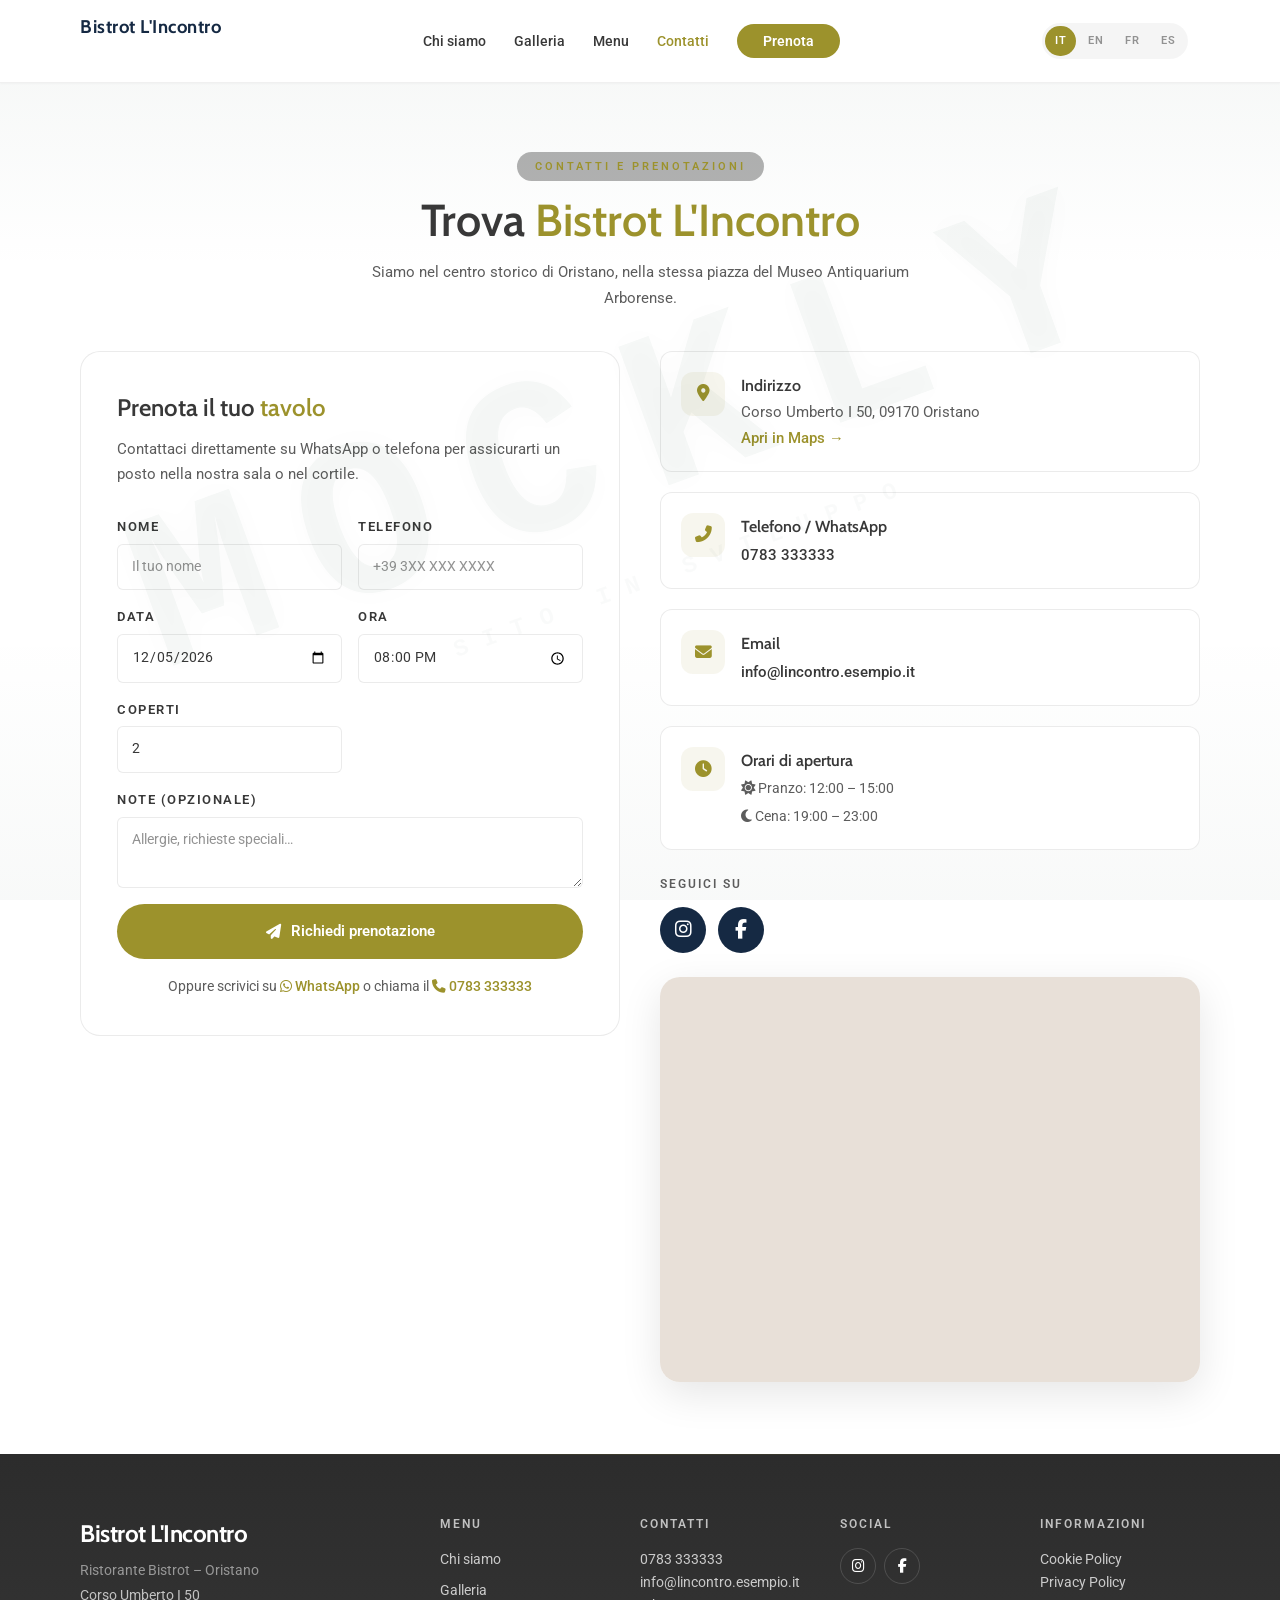
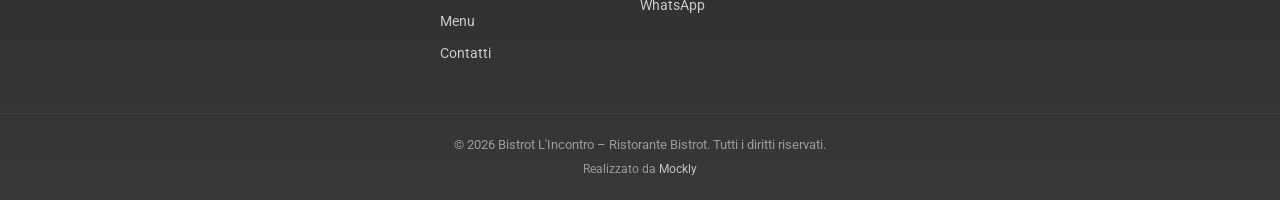
<file: contatti.html>
<!DOCTYPE html>
<html lang="it">
<head>
  <meta charset="UTF-8">
  <meta name="viewport" content="width=device-width, initial-scale=1.0">
  <meta name="description" content="Contatta Bistrot L'Incontro – Ristorante Bistrot a Oristano. Prenota un tavolo, chiamaci o trovaci su WhatsApp. Corso Umberto I 50.">
  <meta name="theme-color" content="#ffffff">
  <title>Contatti e Prenotazioni – Bistrot L'Incontro | Oristano</title>
  <link rel="preconnect" href="https://fonts.googleapis.com">
  <link rel="preconnect" href="https://fonts.gstatic.com" crossorigin>
  <link href="https://fonts.googleapis.com/css2?family=Cabin:wght@400;500;600;700&family=Roboto:wght@300;400;500;700&family=Lato:wght@400;700&display=swap" rel="stylesheet">
  <link rel="stylesheet" href="https://cdnjs.cloudflare.com/ajax/libs/font-awesome/6.5.1/css/all.min.css">
  <link rel="stylesheet" href="css/style.css">
</head>
<body data-page="contatti">

  <div class="page-bg" aria-hidden="true"></div>

  <div class="preloader" id="preloader">
    <div class="preloader-content">
      <div class="preloader-ring"></div>
      <span class="preloader-text">Bistrot L'Incontro</span>
    </div>
  </div>

  <nav class="navbar" id="navbar" role="navigation">
    <div class="container nav-container">
      <a href="index.html" class="nav-logo" aria-label="Bistrot L'Incontro – Home">
        <span class="nav-logo-img" style="font-family:'Cabin',sans-serif;font-weight:700;font-size:1.15rem;color:#152943;letter-spacing:.5px;line-height:1;white-space:nowrap">Bistrot L'Incontro</span>
      </a>

      <ul class="nav-menu" id="navMenu" role="menubar">
        <li role="none"><a href="index.html#about" role="menuitem" data-i18n="nav.about">Chi siamo</a></li>
        <li role="none"><a href="index.html#gallery" role="menuitem" data-i18n="nav.gallery">Galleria</a></li>
        <li role="none"><a href="menu.html" role="menuitem" data-i18n="nav.menu">Menu</a></li>
        <li role="none"><a href="contatti.html" role="menuitem" class="active-page" data-i18n="nav.contact">Contatti</a></li>
        <li role="none"><a href="contatti.html#reservation" class="nav-cta" role="menuitem" data-i18n="nav.reserve">Prenota</a></li>
      </ul>

      <div class="lang-switcher" id="langSwitcher">
        <button class="lang-btn active" data-lang="it" aria-label="Italiano">IT</button>
        <button class="lang-btn" data-lang="en" aria-label="English">EN</button>
        <button class="lang-btn" data-lang="fr" aria-label="Français">FR</button>
        <button class="lang-btn" data-lang="es" aria-label="Español">ES</button>
      </div>

      <button class="nav-toggle" id="navToggle" aria-label="Menu" aria-expanded="false">
        <span></span><span></span><span></span>
      </button>
    </div>
  </nav>

  <main>
    <section class="section reveal" id="contact">
      <div class="container">
        <div class="section-header">
          <span class="section-tag" data-i18n="contact.tag">Contatti e Prenotazioni</span>
          <h2 class="section-title" data-i18n="contact.title">Trova <span class="text-accent">Bistrot L'Incontro</span></h2>
          <p class="section-desc" data-i18n="contact.desc">Siamo nel centro storico di Oristano, nella stessa piazza del Museo Antiquarium Arborense.</p>
        </div>
        <div class="contatti-grid">
          <div class="contatti-form" id="reservation">
            <div class="contatti-form-header">
              <h3 data-i18n="reserve.title">Prenota il tuo <span class="text-accent">tavolo</span></h3>
              <p data-i18n="reserve.desc">Contattaci direttamente su WhatsApp o telefona per assicurarti un posto nella nostra sala o nel cortile.</p>
            </div>
            <form class="reservation-form" id="reservationForm" novalidate>
              <div class="form-row">
                <div class="form-group">
                  <label for="formName" data-i18n="reserve.form.name">Nome</label>
                  <input type="text" id="formName" name="name" data-i18n-placeholder="reserve.form.name_ph" placeholder="Il tuo nome" required>
                </div>
                <div class="form-group">
                  <label for="formPhone" data-i18n="reserve.form.phone">Telefono</label>
                  <input type="tel" id="formPhone" name="phone" data-i18n-placeholder="reserve.form.phone_ph" placeholder="+39 3XX XXX XXXX" required>
                </div>
              </div>
              <div class="form-row">
                <div class="form-group">
                  <label for="formDate" data-i18n="reserve.form.date">Data</label>
                  <input type="date" id="formDate" name="date" required>
                </div>
                <div class="form-group">
                  <label for="formTime" data-i18n="reserve.form.time">Ora</label>
                  <input type="time" id="formTime" name="time" required>
                </div>
                <div class="form-group form-group-sm">
                  <label for="formGuests" data-i18n="reserve.form.guests">Coperti</label>
                  <input type="number" id="formGuests" name="guests" min="1" max="20" value="2" required>
                </div>
              </div>
              <div class="form-group form-group-full">
                <label for="formNotes" data-i18n="reserve.form.notes">Note (opzionale)</label>
                <textarea id="formNotes" name="notes" rows="2" data-i18n-placeholder="reserve.form.notes_ph" placeholder="Allergie, richieste speciali…"></textarea>
              </div>
              <button type="submit" class="btn btn-primary btn-submit">
                <i class="fas fa-paper-plane" aria-hidden="true"></i> <span data-i18n="reserve.form.submit">Richiedi prenotazione</span>
              </button>
              <p class="form-disclaimer" data-i18n="reserve.form.disclaimer">
                Oppure scrivici su <a href="https://wa.me/390783333333" target="_blank" rel="noopener"><i class="fab fa-whatsapp"></i> WhatsApp</a> o chiama il <a href="tel:+390783333333"><i class="fas fa-phone"></i> 0783 333333</a>
              </p>
            </form>
          </div>
          <div class="contatti-info">
            <div class="contact-card">
              <div class="contact-card-icon"><i class="fas fa-map-marker-alt"></i></div>
              <div>
                <h4 data-i18n="contact.address_title">Indirizzo</h4>
                <p>Corso Umberto I 50, 09170 Oristano</p>
                <a href="https://www.google.com/maps/search/?api=1&query=Oristano" target="_blank" rel="noopener" class="contact-link" data-i18n="contact.address_link">Apri in Maps →</a>
              </div>
            </div>
            <div class="contact-card">
              <div class="contact-card-icon"><i class="fas fa-phone-alt"></i></div>
              <div>
                <h4 data-i18n="contact.phone_title">Telefono / WhatsApp</h4>
                <a href="tel:+390783333333" class="contact-link-large">0783 333333</a>
              </div>
            </div>
            <div class="contact-card">
              <div class="contact-card-icon"><i class="fas fa-envelope"></i></div>
              <div>
                <h4 data-i18n="contact.email_title">Email</h4>
                <a href="mailto:info@lincontro.esempio.it" class="contact-link-large">info@lincontro.esempio.it</a>
              </div>
            </div>
            <div class="contact-card">
              <div class="contact-card-icon"><i class="fas fa-clock"></i></div>
              <div>
                <h4 data-i18n="contact.hours_title">Orari di apertura</h4>
                <div class="contact-hours">
                  <span><i class="fas fa-sun" aria-hidden="true"></i> <span data-i18n="contact.hours_lunch">Pranzo: 12:00 – 15:00</span></span>
                  <span><i class="fas fa-moon" aria-hidden="true"></i> <span data-i18n="contact.hours_dinner">Cena: 19:00 – 23:00</span></span>
                </div>
              </div>
            </div>
            <div class="contact-social">
              <span class="contact-social-label" data-i18n="contact.social_label">Seguici su</span>
              <div class="contact-social-links">
                <a href="#" target="_blank" rel="noopener" aria-label="Instagram"><i class="fab fa-instagram"></i></a>
                <a href="#" target="_blank" rel="noopener" aria-label="Facebook"><i class="fab fa-facebook-f"></i></a>
              </div>
            </div>
            <div class="contact-map-wrap">
              <div class="contact-map">
                <iframe src="https://www.google.com/maps?q=Oristano&z=13&output=embed" width="100%" height="100%" style="border:0;" allowfullscreen="" loading="lazy" title="Mappa di Oristano"></iframe>
              </div>
            </div>
          </div>
        </div>
      </div>
    </section>
  </main>

  <footer class="footer" role="contentinfo">
    <div class="container">
      <div class="footer-grid">
        <div class="footer-brand">
          <h3>Bistrot L'Incontro</h3>
          <p data-i18n="footer.brand_subtitle">Ristorante Bistrot – Oristano</p>
          <p class="footer-location">Corso Umberto I 50</p>
        </div>
        <div class="footer-col">
          <h4 data-i18n="footer.col1_title">Menu</h4>
          <nav>
            <a href="index.html#about" data-i18n="nav.about">Chi siamo</a>
            <a href="index.html#gallery" data-i18n="nav.gallery">Galleria</a>
            <a href="menu.html" data-i18n="nav.menu">Menu</a>
            <a href="contatti.html" data-i18n="nav.contact">Contatti</a>
          </nav>
        </div>
        <div class="footer-col">
          <h4 data-i18n="footer.col2_title">Contatti</h4>
          <a href="tel:+390783333333">0783 333333</a>
          <a href="mailto:info@lincontro.esempio.it">info@lincontro.esempio.it</a>
          <a href="https://wa.me/390783333333" target="_blank" rel="noopener" data-i18n="footer.whatsapp">WhatsApp</a>
        </div>
        <div class="footer-col">
          <h4 data-i18n="footer.col3_title">Social</h4>
          <div class="footer-social">
            <a href="#" target="_blank" rel="noopener" aria-label="Instagram"><i class="fab fa-instagram"></i></a>
            <a href="#" target="_blank" rel="noopener" aria-label="Facebook"><i class="fab fa-facebook-f"></i></a>
          </div>
        </div>
        <div class="footer-col">
          <h4 data-i18n="footer.info_title">Informazioni</h4>
          <a href="cookie.html" rel="nofollow" data-i18n="footer.cookie">Cookie Policy</a>
          <a href="privacy.html" rel="nofollow" data-i18n="footer.privacy">Privacy Policy</a>
        </div>
      </div>
    </div>
    <div class="footer-bottom">
      <div class="container">
        <p data-i18n="footer.copyright">&copy; 2026 Bistrot L'Incontro – Ristorante Bistrot. Tutti i diritti riservati.</p>
        <p class="footer-credit" data-i18n="footer.credit">Realizzato da <a href="https://mockly.it" target="_blank" rel="noopener">Mockly</a></p>
      </div>
    </div>
  </footer>

  <button class="back-to-top" id="backToTop" aria-label="Torna su">
    <i class="fas fa-arrow-up" aria-hidden="true"></i>
  </button>

  <script src="js/script.js" defer></script>
<div class="mockly-watermark"><div class="mockly-watermark-inner">MOCKLY<span class="mockly-watermark-sub">SITO IN SVILUPPO</span></div></div>
</body>
</html>
</file>
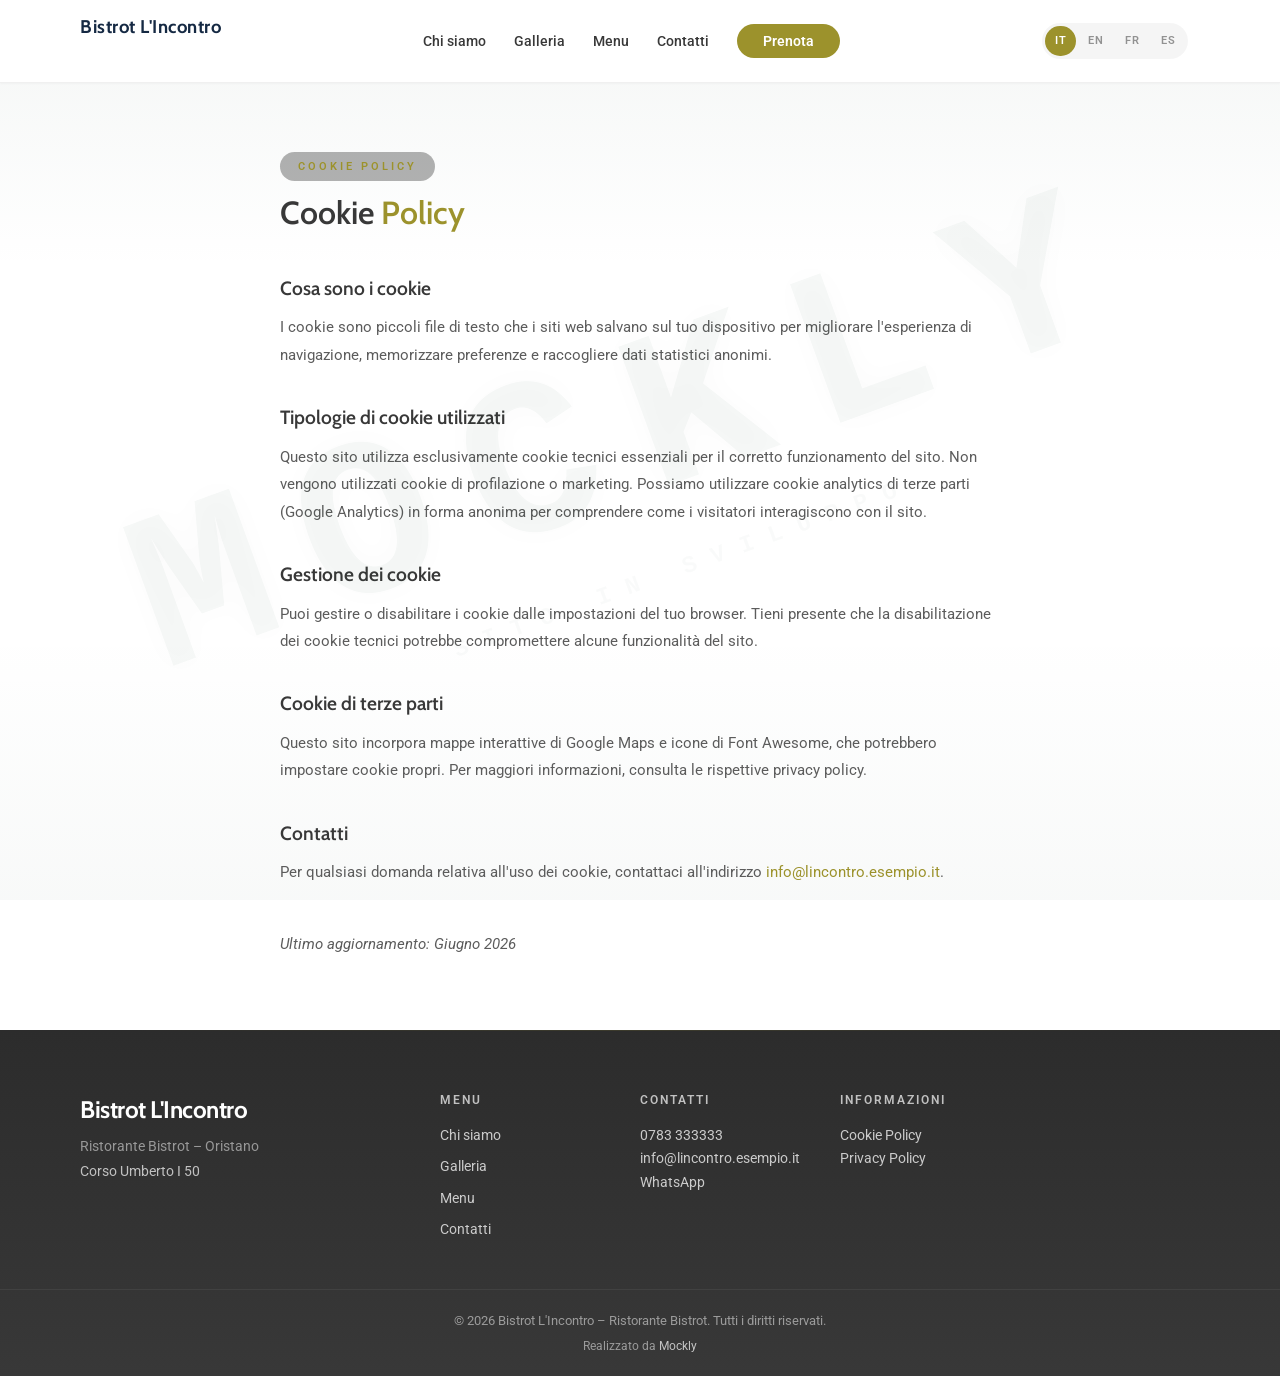
<file: cookie.html>
<!DOCTYPE html>
<html lang="it">
<head>
  <meta charset="UTF-8">
  <meta name="viewport" content="width=device-width, initial-scale=1.0">
  <meta name="description" content="Cookie Policy di Bistrot L'Incontro – Ristorante Bistrot a Oristano.">
  <meta name="theme-color" content="#ffffff">
  <title>Cookie Policy – Bistrot L'Incontro | Oristano</title>
  <link rel="preconnect" href="https://fonts.googleapis.com">
  <link rel="preconnect" href="https://fonts.gstatic.com" crossorigin>
  <link href="https://fonts.googleapis.com/css2?family=Cabin:wght@400;500;600;700&family=Roboto:wght@300;400;500;700&family=Lato:wght@400;700&display=swap" rel="stylesheet">
  <link rel="stylesheet" href="https://cdnjs.cloudflare.com/ajax/libs/font-awesome/6.5.1/css/all.min.css">
  <link rel="stylesheet" href="css/style.css">
</head>
<body data-page="legal">

  <div class="page-bg" aria-hidden="true"></div>

  <div class="preloader" id="preloader">
    <div class="preloader-content">
      <div class="preloader-ring"></div>
      <span class="preloader-text">Bistrot L'Incontro</span>
    </div>
  </div>

  <nav class="navbar" id="navbar" role="navigation">
    <div class="container nav-container">
      <a href="index.html" class="nav-logo" aria-label="Bistrot L'Incontro – Home">
        <span class="nav-logo-img" style="font-family:'Cabin',sans-serif;font-weight:700;font-size:1.15rem;color:#152943;letter-spacing:.5px;line-height:1;white-space:nowrap">Bistrot L'Incontro</span>
      </a>
      <ul class="nav-menu" id="navMenu" role="menubar">
        <li role="none"><a href="index.html#about" role="menuitem" data-i18n="nav.about">Chi siamo</a></li>
        <li role="none"><a href="index.html#gallery" role="menuitem" data-i18n="nav.gallery">Galleria</a></li>
        <li role="none"><a href="menu.html" role="menuitem" data-i18n="nav.menu">Menu</a></li>
        <li role="none"><a href="contatti.html" role="menuitem" data-i18n="nav.contact">Contatti</a></li>
        <li role="none"><a href="contatti.html#reservation" class="nav-cta" role="menuitem" data-i18n="nav.reserve">Prenota</a></li>
      </ul>
      <div class="lang-switcher" id="langSwitcher">
        <button class="lang-btn active" data-lang="it" aria-label="Italiano">IT</button>
        <button class="lang-btn" data-lang="en" aria-label="English">EN</button>
        <button class="lang-btn" data-lang="fr" aria-label="Français">FR</button>
        <button class="lang-btn" data-lang="es" aria-label="Español">ES</button>
      </div>
      <button class="nav-toggle" id="navToggle" aria-label="Menu" aria-expanded="false">
        <span></span><span></span><span></span>
      </button>
    </div>
  </nav>

  <main>
    <section class="section legal-section reveal" id="cookie">
      <div class="container">
        <div class="legal-content">
          <span class="section-tag" data-i18n="cookie.tag">Cookie Policy</span>
          <h1 class="section-title" data-i18n="cookie.title">Cookie <span class="text-accent">Policy</span></h1>

          <div class="legal-body">
            <h2 data-i18n="cookie.what_title">Cosa sono i cookie</h2>
            <p data-i18n="cookie.what_text">I cookie sono piccoli file di testo che i siti web salvano sul tuo dispositivo per migliorare l'esperienza di navigazione, memorizzare preferenze e raccogliere dati statistici anonimi.</p>

            <h2 data-i18n="cookie.types_title">Tipologie di cookie utilizzati</h2>
            <p data-i18n="cookie.types_text">Questo sito utilizza esclusivamente cookie tecnici essenziali per il corretto funzionamento del sito. Non vengono utilizzati cookie di profilazione o marketing. Possiamo utilizzare cookie analytics di terze parti (Google Analytics) in forma anonima per comprendere come i visitatori interagiscono con il sito.</p>

            <h2 data-i18n="cookie.manage_title">Gestione dei cookie</h2>
            <p data-i18n="cookie.manage_text">Puoi gestire o disabilitare i cookie dalle impostazioni del tuo browser. Tieni presente che la disabilitazione dei cookie tecnici potrebbe compromettere alcune funzionalità del sito.</p>

            <h2 data-i18n="cookie.third_title">Cookie di terze parti</h2>
            <p data-i18n="cookie.third_text">Questo sito incorpora mappe interattive di Google Maps e icone di Font Awesome, che potrebbero impostare cookie propri. Per maggiori informazioni, consulta le rispettive privacy policy.</p>

            <h2 data-i18n="cookie.contact_title">Contatti</h2>
            <p data-i18n="cookie.contact_text">Per qualsiasi domanda relativa all'uso dei cookie, contattaci all'indirizzo <a href="mailto:info@lincontro.esempio.it">info@lincontro.esempio.it</a>.</p>

            <p class="legal-date" data-i18n="cookie.date">Ultimo aggiornamento: Giugno 2026</p>
          </div>
        </div>
      </div>
    </section>
  </main>

  <footer class="footer" role="contentinfo">
    <div class="container">
      <div class="footer-grid">
        <div class="footer-brand">
          <h3>Bistrot L'Incontro</h3>
          <p data-i18n="footer.brand_subtitle">Ristorante Bistrot – Oristano</p>
          <p class="footer-location">Corso Umberto I 50</p>
        </div>
        <div class="footer-col">
          <h4 data-i18n="footer.col1_title">Menu</h4>
          <nav>
            <a href="index.html#about" data-i18n="nav.about">Chi siamo</a>
            <a href="index.html#gallery" data-i18n="nav.gallery">Galleria</a>
            <a href="menu.html" data-i18n="nav.menu">Menu</a>
            <a href="contatti.html" data-i18n="nav.contact">Contatti</a>
          </nav>
        </div>
        <div class="footer-col">
          <h4 data-i18n="footer.col2_title">Contatti</h4>
          <a href="tel:+390783333333">0783 333333</a>
          <a href="mailto:info@lincontro.esempio.it">info@lincontro.esempio.it</a>
          <a href="https://wa.me/390783333333" target="_blank" rel="noopener" data-i18n="footer.whatsapp">WhatsApp</a>
        </div>
        <div class="footer-col">
          <h4 data-i18n="footer.col3_title">Informazioni</h4>
          <a href="cookie.html" rel="nofollow" data-i18n="footer.cookie">Cookie Policy</a>
          <a href="privacy.html" rel="nofollow" data-i18n="footer.privacy">Privacy Policy</a>
        </div>
      </div>
    </div>
    <div class="footer-bottom">
      <div class="container">
        <p data-i18n="footer.copyright">&copy; 2026 Bistrot L'Incontro – Ristorante Bistrot. Tutti i diritti riservati.</p>
        <p class="footer-credit" data-i18n="footer.credit">Realizzato da <a href="https://mockly.it" target="_blank" rel="noopener">Mockly</a></p>
      </div>
    </div>
  </footer>

  <button class="back-to-top" id="backToTop" aria-label="Torna su">
    <i class="fas fa-arrow-up" aria-hidden="true"></i>
  </button>

  <script src="js/script.js" defer></script>
<div class="mockly-watermark"><div class="mockly-watermark-inner">MOCKLY<span class="mockly-watermark-sub">SITO IN SVILUPPO</span></div></div>
</body>
</html>
</file>
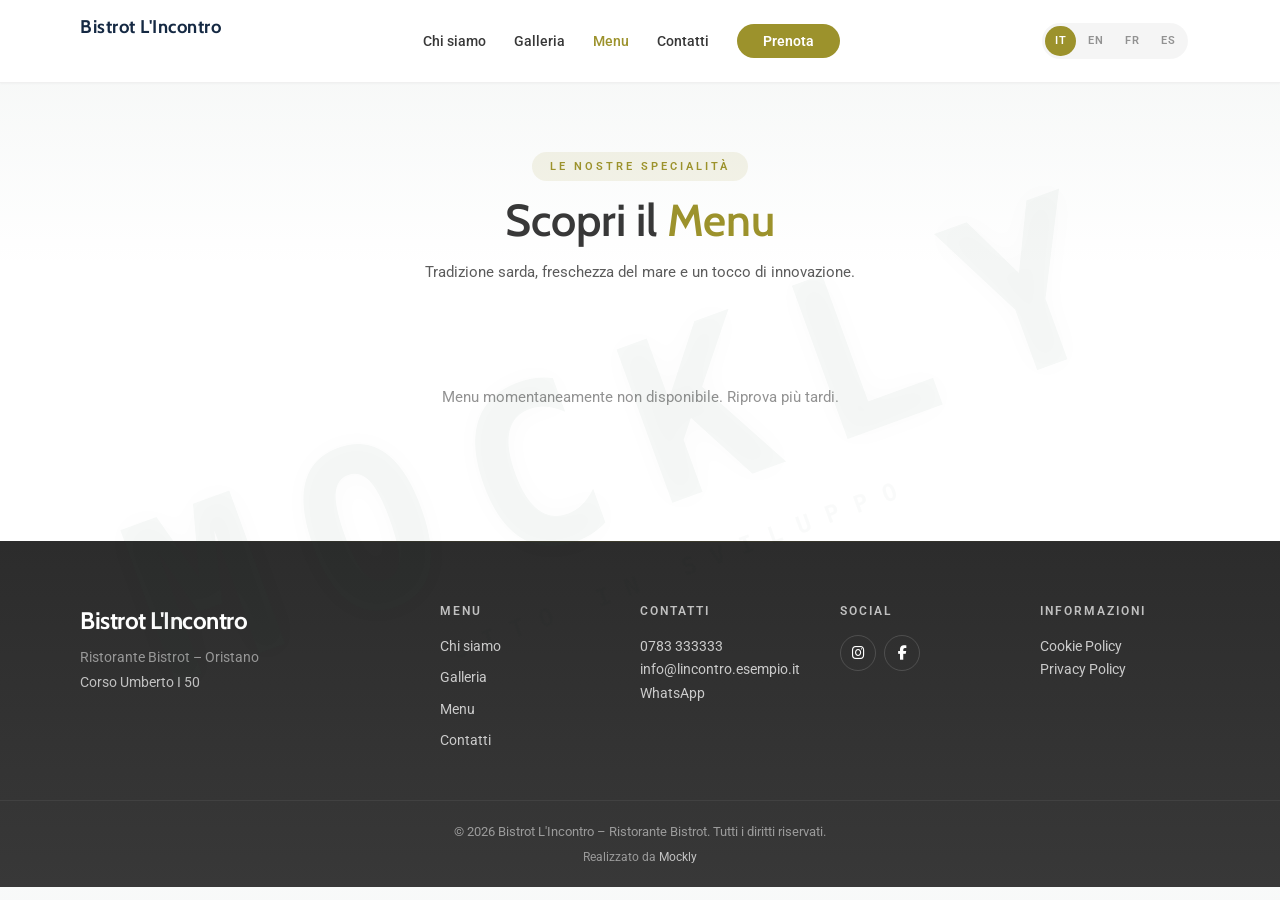
<file: menu.html>
<!DOCTYPE html>
<html lang="it">
<head>
  <meta charset="UTF-8">
  <meta name="viewport" content="width=device-width, initial-scale=1.0">
  <meta name="description" content="Menu di Bistrot L'Incontro – Ristorante Bistrot a Oristano. Antipasti, primi, secondi, contorni, dessert e menù baby.">
  <meta name="theme-color" content="#ffffff">
  <title>Menu – Bistrot L'Incontro | Oristano</title>
  <link rel="preconnect" href="https://fonts.googleapis.com">
  <link rel="preconnect" href="https://fonts.gstatic.com" crossorigin>
  <link href="https://fonts.googleapis.com/css2?family=Cabin:wght@400;500;600;700&family=Roboto:wght@300;400;500;700&family=Lato:wght@400;700&display=swap" rel="stylesheet">
  <link rel="stylesheet" href="https://cdnjs.cloudflare.com/ajax/libs/font-awesome/6.5.1/css/all.min.css">
  <link rel="stylesheet" href="css/style.css">
</head>
<body data-page="menu">

  <div class="page-bg" aria-hidden="true"></div>

  <div class="preloader" id="preloader">
    <div class="preloader-content">
      <div class="preloader-ring"></div>
      <span class="preloader-text">Bistrot L'Incontro</span>
    </div>
  </div>

  <nav class="navbar" id="navbar" role="navigation">
    <div class="container nav-container">
      <a href="index.html" class="nav-logo" aria-label="Bistrot L'Incontro – Home">
        <span class="nav-logo-img" style="font-family:'Cabin',sans-serif;font-weight:700;font-size:1.15rem;color:#152943;letter-spacing:.5px;line-height:1;white-space:nowrap">Bistrot L'Incontro</span>
      </a>

      <ul class="nav-menu" id="navMenu" role="menubar">
        <li role="none"><a href="index.html#about" role="menuitem" data-i18n="nav.about">Chi siamo</a></li>
        <li role="none"><a href="index.html#gallery" role="menuitem" data-i18n="nav.gallery">Galleria</a></li>
        <li role="none"><a href="menu.html" role="menuitem" class="active-page" data-i18n="nav.menu">Menu</a></li>
        <li role="none"><a href="contatti.html" role="menuitem" data-i18n="nav.contact">Contatti</a></li>
        <li role="none"><a href="contatti.html#reservation" class="nav-cta" role="menuitem" data-i18n="nav.reserve">Prenota</a></li>
      </ul>

      <div class="lang-switcher" id="langSwitcher">
        <button class="lang-btn active" data-lang="it" aria-label="Italiano">IT</button>
        <button class="lang-btn" data-lang="en" aria-label="English">EN</button>
        <button class="lang-btn" data-lang="fr" aria-label="Français">FR</button>
        <button class="lang-btn" data-lang="es" aria-label="Español">ES</button>
      </div>

      <button class="nav-toggle" id="navToggle" aria-label="Menu" aria-expanded="false">
        <span></span><span></span><span></span>
      </button>
    </div>
  </nav>

  <main>
    <section class="section section-menu reveal" id="menu">
      <div class="container">
        <div class="section-header">
          <span class="section-tag light" data-i18n="menu.tag">Le nostre specialità</span>
          <h2 class="section-title" data-i18n="menu.title">Scopri il <span class="text-accent">Menu</span></h2>
          <p class="section-desc" data-i18n="menu.desc">Tradizione sarda, freschezza del mare e un tocco di innovazione.</p>
        </div>
        <div id="menu-container" class="menu-dynamic" aria-live="polite"></div>
      </div>
    </section>
  </main>

  <footer class="footer" role="contentinfo">
    <div class="container">
      <div class="footer-grid">
        <div class="footer-brand">
          <h3>Bistrot L'Incontro</h3>
          <p data-i18n="footer.brand_subtitle">Ristorante Bistrot – Oristano</p>
          <p class="footer-location">Corso Umberto I 50</p>
        </div>
        <div class="footer-col">
          <h4 data-i18n="footer.col1_title">Menu</h4>
          <nav>
            <a href="index.html#about" data-i18n="nav.about">Chi siamo</a>
            <a href="index.html#gallery" data-i18n="nav.gallery">Galleria</a>
            <a href="menu.html" data-i18n="nav.menu">Menu</a>
            <a href="contatti.html" data-i18n="nav.contact">Contatti</a>
          </nav>
        </div>
        <div class="footer-col">
          <h4 data-i18n="footer.col2_title">Contatti</h4>
          <a href="tel:+390783333333">0783 333333</a>
          <a href="mailto:info@lincontro.esempio.it">info@lincontro.esempio.it</a>
          <a href="https://wa.me/390783333333" target="_blank" rel="noopener" data-i18n="footer.whatsapp">WhatsApp</a>
        </div>
        <div class="footer-col">
          <h4 data-i18n="footer.col3_title">Social</h4>
          <div class="footer-social">
            <a href="#" target="_blank" rel="noopener" aria-label="Instagram"><i class="fab fa-instagram"></i></a>
            <a href="#" target="_blank" rel="noopener" aria-label="Facebook"><i class="fab fa-facebook-f"></i></a>
          </div>
        </div>
        <div class="footer-col">
          <h4 data-i18n="footer.info_title">Informazioni</h4>
          <a href="cookie.html" rel="nofollow" data-i18n="footer.cookie">Cookie Policy</a>
          <a href="privacy.html" rel="nofollow" data-i18n="footer.privacy">Privacy Policy</a>
        </div>
      </div>
    </div>
    <div class="footer-bottom">
      <div class="container">
        <p data-i18n="footer.copyright">&copy; 2026 Bistrot L'Incontro – Ristorante Bistrot. Tutti i diritti riservati.</p>
        <p class="footer-credit" data-i18n="footer.credit">Realizzato da <a href="https://mockly.it" target="_blank" rel="noopener">Mockly</a></p>
      </div>
    </div>
  </footer>

  <button class="back-to-top" id="backToTop" aria-label="Torna su">
    <i class="fas fa-arrow-up" aria-hidden="true"></i>
  </button>

  <script src="assets/menu-public.js" defer></script>
  <script src="js/script.js" defer></script>
<div class="mockly-watermark"><div class="mockly-watermark-inner">MOCKLY<span class="mockly-watermark-sub">SITO IN SVILUPPO</span></div></div>
</body>
</html>
</file>
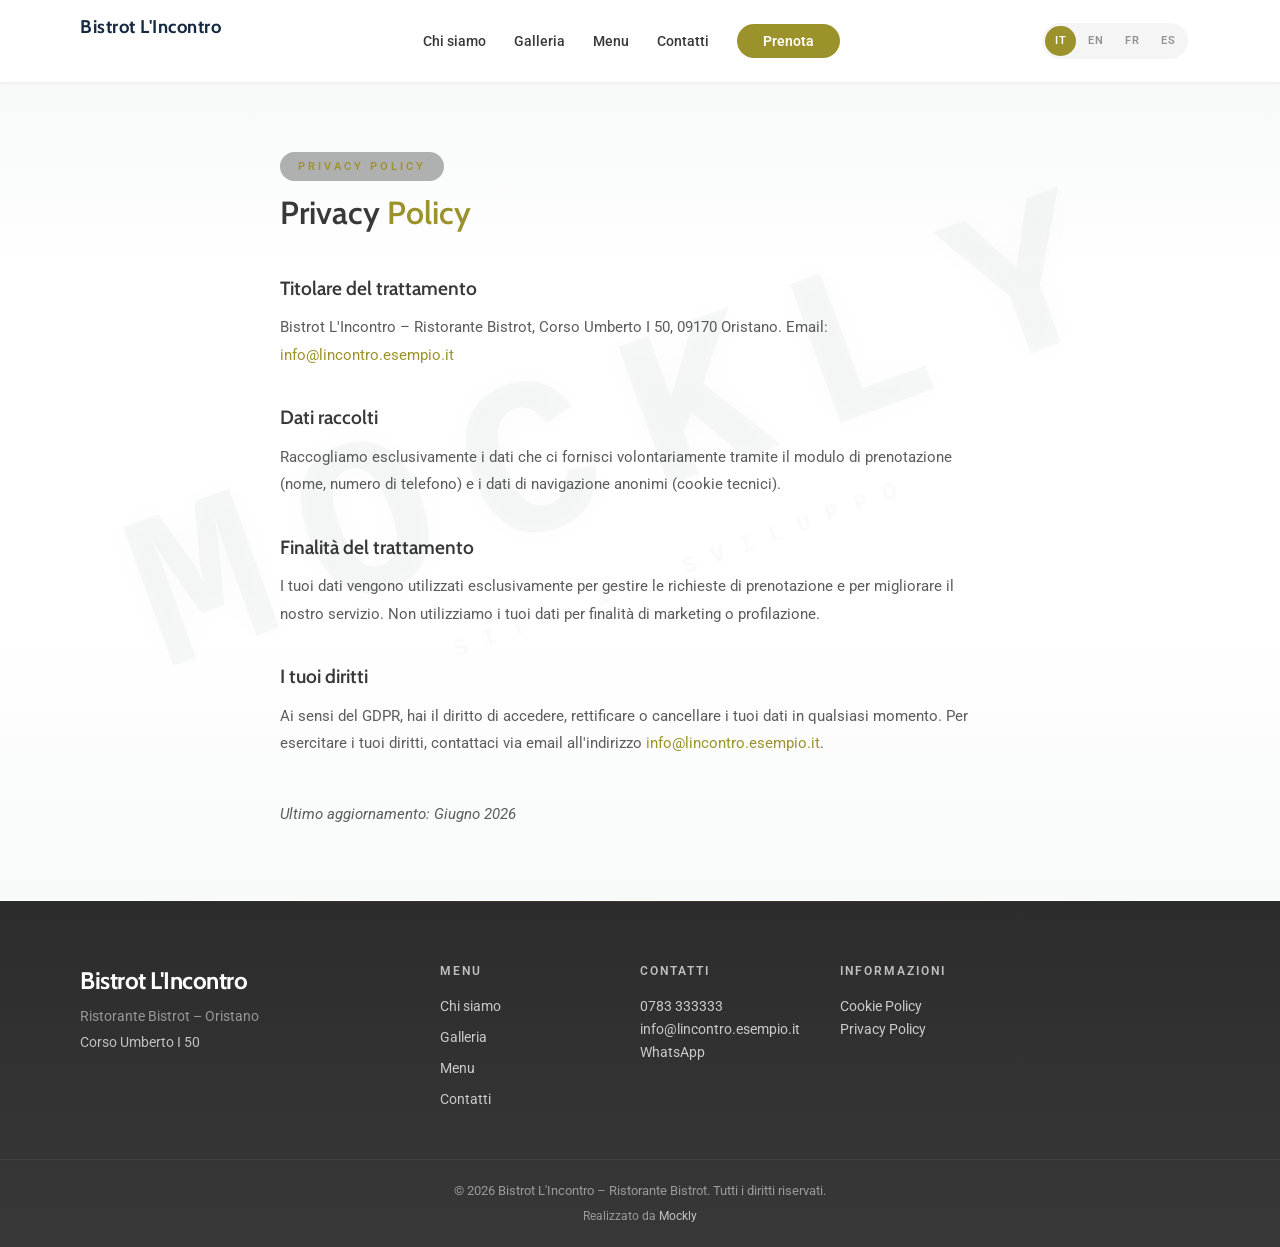
<file: privacy.html>
<!DOCTYPE html>
<html lang="it">
<head>
  <meta charset="UTF-8">
  <meta name="viewport" content="width=device-width, initial-scale=1.0">
  <meta name="description" content="Privacy Policy di Bistrot L'Incontro – Ristorante Bistrot a Oristano.">
  <meta name="theme-color" content="#ffffff">
  <title>Privacy Policy – Bistrot L'Incontro | Oristano</title>
  <link rel="preconnect" href="https://fonts.googleapis.com">
  <link rel="preconnect" href="https://fonts.gstatic.com" crossorigin>
  <link href="https://fonts.googleapis.com/css2?family=Cabin:wght@400;500;600;700&family=Roboto:wght@300;400;500;700&family=Lato:wght@400;700&display=swap" rel="stylesheet">
  <link rel="stylesheet" href="https://cdnjs.cloudflare.com/ajax/libs/font-awesome/6.5.1/css/all.min.css">
  <link rel="stylesheet" href="css/style.css">
</head>
<body data-page="legal">

  <div class="page-bg" aria-hidden="true"></div>

  <div class="preloader" id="preloader">
    <div class="preloader-content">
      <div class="preloader-ring"></div>
      <span class="preloader-text">Bistrot L'Incontro</span>
    </div>
  </div>

  <nav class="navbar" id="navbar" role="navigation">
    <div class="container nav-container">
      <a href="index.html" class="nav-logo" aria-label="Bistrot L'Incontro – Home">
        <span class="nav-logo-img" style="font-family:'Cabin',sans-serif;font-weight:700;font-size:1.15rem;color:#152943;letter-spacing:.5px;line-height:1;white-space:nowrap">Bistrot L'Incontro</span>
      </a>
      <ul class="nav-menu" id="navMenu" role="menubar">
        <li role="none"><a href="index.html#about" role="menuitem" data-i18n="nav.about">Chi siamo</a></li>
        <li role="none"><a href="index.html#gallery" role="menuitem" data-i18n="nav.gallery">Galleria</a></li>
        <li role="none"><a href="menu.html" role="menuitem" data-i18n="nav.menu">Menu</a></li>
        <li role="none"><a href="contatti.html" role="menuitem" data-i18n="nav.contact">Contatti</a></li>
        <li role="none"><a href="contatti.html#reservation" class="nav-cta" role="menuitem" data-i18n="nav.reserve">Prenota</a></li>
      </ul>
      <div class="lang-switcher" id="langSwitcher">
        <button class="lang-btn active" data-lang="it" aria-label="Italiano">IT</button>
        <button class="lang-btn" data-lang="en" aria-label="English">EN</button>
        <button class="lang-btn" data-lang="fr" aria-label="Français">FR</button>
        <button class="lang-btn" data-lang="es" aria-label="Español">ES</button>
      </div>
      <button class="nav-toggle" id="navToggle" aria-label="Menu" aria-expanded="false">
        <span></span><span></span><span></span>
      </button>
    </div>
  </nav>

  <main>
    <section class="section legal-section reveal" id="privacy">
      <div class="container">
        <div class="legal-content">
          <span class="section-tag" data-i18n="privacy.tag">Privacy Policy</span>
          <h1 class="section-title" data-i18n="privacy.title">Privacy <span class="text-accent">Policy</span></h1>

          <div class="legal-body">
            <h2 data-i18n="privacy.data_title">Titolare del trattamento</h2>
            <p data-i18n="privacy.data_text">Bistrot L'Incontro – Ristorante Bistrot, Corso Umberto I 50, 09170 Oristano. Email: <a href="mailto:info@lincontro.esempio.it">info@lincontro.esempio.it</a></p>

            <h2 data-i18n="privacy.collect_title">Dati raccolti</h2>
            <p data-i18n="privacy.collect_text">Raccogliamo esclusivamente i dati che ci fornisci volontariamente tramite il modulo di prenotazione (nome, numero di telefono) e i dati di navigazione anonimi (cookie tecnici).</p>

            <h2 data-i18n="privacy.purpose_title">Finalità del trattamento</h2>
            <p data-i18n="privacy.purpose_text">I tuoi dati vengono utilizzati esclusivamente per gestire le richieste di prenotazione e per migliorare il nostro servizio. Non utilizziamo i tuoi dati per finalità di marketing o profilazione.</p>

            <h2 data-i18n="privacy.rights_title">I tuoi diritti</h2>
            <p data-i18n="privacy.rights_text">Ai sensi del GDPR, hai il diritto di accedere, rettificare o cancellare i tuoi dati in qualsiasi momento. Per esercitare i tuoi diritti, contattaci via email all'indirizzo <a href="mailto:info@lincontro.esempio.it">info@lincontro.esempio.it</a>.</p>

            <p class="legal-date" data-i18n="privacy.date">Ultimo aggiornamento: Giugno 2026</p>
          </div>
        </div>
      </div>
    </section>
  </main>

  <footer class="footer" role="contentinfo">
    <div class="container">
      <div class="footer-grid">
        <div class="footer-brand">
          <h3>Bistrot L'Incontro</h3>
          <p data-i18n="footer.brand_subtitle">Ristorante Bistrot – Oristano</p>
          <p class="footer-location">Corso Umberto I 50</p>
        </div>
        <div class="footer-col">
          <h4 data-i18n="footer.col1_title">Menu</h4>
          <nav>
            <a href="index.html#about" data-i18n="nav.about">Chi siamo</a>
            <a href="index.html#gallery" data-i18n="nav.gallery">Galleria</a>
            <a href="menu.html" data-i18n="nav.menu">Menu</a>
            <a href="contatti.html" data-i18n="nav.contact">Contatti</a>
          </nav>
        </div>
        <div class="footer-col">
          <h4 data-i18n="footer.col2_title">Contatti</h4>
          <a href="tel:+390783333333">0783 333333</a>
          <a href="mailto:info@lincontro.esempio.it">info@lincontro.esempio.it</a>
          <a href="https://wa.me/390783333333" target="_blank" rel="noopener" data-i18n="footer.whatsapp">WhatsApp</a>
        </div>
        <div class="footer-col">
          <h4 data-i18n="footer.col3_title">Informazioni</h4>
          <a href="cookie.html" rel="nofollow" data-i18n="footer.cookie">Cookie Policy</a>
          <a href="privacy.html" rel="nofollow" data-i18n="footer.privacy">Privacy Policy</a>
        </div>
      </div>
    </div>
    <div class="footer-bottom">
      <div class="container">
        <p data-i18n="footer.copyright">&copy; 2026 Bistrot L'Incontro – Ristorante Bistrot. Tutti i diritti riservati.</p>
        <p class="footer-credit" data-i18n="footer.credit">Realizzato da <a href="https://mockly.it" target="_blank" rel="noopener">Mockly</a></p>
      </div>
    </div>
  </footer>

  <button class="back-to-top" id="backToTop" aria-label="Torna su">
    <i class="fas fa-arrow-up" aria-hidden="true"></i>
  </button>

  <script src="js/script.js" defer></script>
<div class="mockly-watermark"><div class="mockly-watermark-inner">MOCKLY<span class="mockly-watermark-sub">SITO IN SVILUPPO</span></div></div>
</body>
</html>
</file>
<file: css/style.css>
/* =============================================
   BISTROT L'INCONTRO — Ristorante Bistrot | Style Sheet
   ============================================= */

/* ----- ANIMATIONS ----- */
@keyframes noise{
  0%,100%{transform:translate(0,0)}
  10%{transform:translate(-5%,-5%)}
  20%{transform:translate(-10%,5%)}
  30%{transform:translate(5%,-10%)}
  40%{transform:translate(-5%,15%)}
  50%{transform:translate(-10%,10%)}
  60%{transform:translate(15%,0)}
  70%{transform:translate(0,10%)}
  80%{transform:translate(-15%,0)}
  90%{transform:translate(10%,5%)}
}
@keyframes shimmer{
  0%{background-position:-200% center}
  100%{background-position:200% center}
}
/* ----- RESET ----- */
*,*::before,*::after{margin:0;padding:0;box-sizing:border-box}

/* ----- CUSTOM PROPERTIES ----- */
:root{
  /* Colors — Bistrot L'Incontro palette */
  --clr-accent:#9c922c;
  --clr-accent-light:#b8ad3e;
  --clr-accent-dark:#7e7420;
  --clr-dark:#152943;
  --clr-dark-alt:#1e3a5a;
  --clr-light:#fafafa;
  --clr-white:#fff;
  --clr-cream:#f5f0eb;
  --clr-text:#383838;
  --clr-text-light:#5c5c5c;
  --clr-text-muted:#929292;
  --clr-border:rgba(0,0,0,0.08);
  --clr-border-light:rgba(0,0,0,0.04);
  --clr-overlay:rgba(0,0,0,0.45);

  /* Typography */
  --ff-heading:'Cabin','Roboto',sans-serif;
  --ff-body:'Roboto',-apple-system,BlinkMacSystemFont,'Segoe UI',sans-serif;
  --ff-menu:'Cabin',sans-serif;
  --fs-hero:clamp(3rem,8vw,6.5rem);
  --fs-title:clamp(1.8rem,4vw,2.8rem);
  --fs-h3:clamp(1.1rem,2vw,1.4rem);
  --fs-body:clamp(0.925rem,1.2vw,1.05rem);
  --fs-small:0.85rem;
  --fs-tiny:0.75rem;
  --fw-light:300;
  --fw-regular:400;
  --fw-medium:500;
  --fw-semibold:600;
  --fw-bold:700;

  /* Spacing */
  --section-py:clamp(48px,8vh,80px);
  --container-px:clamp(16px,4vw,40px);

  /* Shapes */
  --radius-sm:6px;
  --radius-md:12px;
  --radius-lg:20px;
  --radius-xl:28px;
  --radius-full:9999px;

  /* Shadows */
  --shadow-sm:0 1px 3px rgba(0,0,0,0.06);
  --shadow:0 4px 16px rgba(0,0,0,0.07);
  --shadow-lg:0 12px 40px rgba(0,0,0,0.1);
  --shadow-xl:0 24px 56px rgba(0,0,0,0.14);

  /* Transitions */
  --tr-fast:0.2s ease;
  --tr:0.35s ease;
  --tr-slow:0.6s cubic-bezier(0.16,1,0.3,1);

  /* Z */
  --z-nav:1000;
  --z-overlay:5;
  --z-modal:2000;
  --z-tooltip:300;

  /* Category divider colors */
  --cat-antipasti-mare:#db4424;
  --cat-antipasti-terra:#eca424;
  --cat-primi:#7c6c74;
  --cat-secondi-carne:#635939;
  --cat-secondi-pesce:#204638;
  --cat-contorni:#eca424;
  --cat-dessert:#7c6c74;
  --cat-baby:#db4424;
}

/* ----- BASE ----- */
html{scroll-behavior:smooth;scroll-padding-top:90px}
body{
  font-family:var(--ff-body);
  font-size:var(--fs-body);
  font-weight:var(--fw-regular);
  color:var(--clr-text);
  background:var(--clr-white);
  line-height:1.7;
  -webkit-font-smoothing:antialiased;
  -moz-osx-font-smoothing:grayscale;
  overflow-x:hidden
}

::selection{background:var(--clr-accent);color:var(--clr-white)}
img{max-width:100%;display:block;height:auto}
a{text-decoration:none;color:inherit}
ul{list-style:none}
button{cursor:pointer;font:inherit;border:none;background:none}
input,textarea,select{font:inherit}
blockquote{margin:0}
.container{max-width:1200px;margin:0 auto;padding-inline:var(--container-px)}

/* ----- FULL-PAGE FIXED BACKGROUND ----- */
.page-bg{
  position:fixed;inset:0;z-index:-1;
  background:#fff
}
.page-bg::after{
  content:'';position:absolute;inset:0;
  background:linear-gradient(180deg,rgba(34,72,57,0.05) 0%,transparent 30%,transparent 70%,rgba(34,72,57,0.03) 100%);
  pointer-events:none
}

main{position:relative}

/* ----- AMBIENT FLOATING ELEMENTS ----- */
/* ----- MOCKLY WATERMARK ----- */
.mockly-watermark{
  position:fixed;inset:0;z-index:99999;
  pointer-events:none;
  display:flex;align-items:center;justify-content:center
}
.mockly-watermark-inner{
  font-family:monospace;
  font-size:clamp(5rem,18vw,14rem);
  font-weight:700;
  letter-spacing:clamp(12px,4vw,40px);
  color:rgba(34,72,57,0.04);
  text-transform:uppercase;
  user-select:none;
  transform:rotate(-20deg);
  text-shadow:0 0 30px rgba(34,72,57,0.02);
  animation:watermarkFade 3s ease-in-out infinite;
  text-align:center;
  line-height:1.1
}
.mockly-watermark-sub{
  display:block;
  font-size:clamp(0.8rem,2.5vw,1.5rem);
  letter-spacing:clamp(6px,1.5vw,16px);
  margin-top:6px;
  opacity:0.6
}
@keyframes watermarkFade{
  0%,100%{opacity:1}
  50%{opacity:0.6}
}

/* ----- READING PROGRESS ----- */
.progress-bar{
  position:fixed;top:0;left:0;right:0;height:3px;
  z-index:1001;
  background:linear-gradient(to right,var(--clr-accent),var(--clr-accent-light));
  transform:scaleX(0);
  transform-origin:left;
  transition:transform 0.1s linear;
  will-change:transform
}

/* ----- PRELOADER ----- */
.preloader{
  position:fixed;inset:0;
  display:flex;align-items:center;justify-content:center;
  background:var(--clr-white);
  z-index:9999;
  transition:opacity 0.5s ease,visibility 0.5s ease;
  pointer-events:all
}
.preloader.hidden{opacity:0;visibility:hidden;pointer-events:none}
.preloader-content{text-align:center}
.preloader-ring{
  width:56px;height:56px;margin:0 auto 20px;
  border:3px solid rgba(0,0,0,0.06);
  border-top-color:var(--clr-accent);
  border-right-color:var(--clr-accent);
  border-radius:50%;
  animation:spin 0.8s cubic-bezier(0.16,1,0.3,1) infinite
}
@keyframes spin{to{transform:rotate(360deg)}}
.preloader-text{
  font-family:var(--ff-heading);
  font-size:1.4rem;
  color:var(--clr-text);
  letter-spacing:8px;
  text-transform:uppercase;
  animation:preloaderPulse 1.5s ease-in-out infinite
}
@keyframes preloaderPulse{
  0%,100%{opacity:1;letter-spacing:8px}
  50%{opacity:0.5;letter-spacing:12px}
}

/* ----- NAVBAR ----- */
.navbar{
  position:fixed;top:0;left:0;width:100%;
  z-index:var(--z-nav);
  padding:18px 0;
  transition:padding 0.4s ease,box-shadow 0.4s ease,background 0.4s ease;
  background:rgba(255,255,255,0.95);
  backdrop-filter:blur(16px);
  -webkit-backdrop-filter:blur(16px);
  border-bottom:1px solid rgba(0,0,0,0.06);
  box-shadow:0 1px 2px rgba(0,0,0,0.03)
}
.navbar.scrolled{
  padding:10px 0;
  background:rgba(255,255,255,0.98);
  box-shadow:0 2px 20px rgba(0,0,0,0.08)
}
.nav-container{display:flex;align-items:center;justify-content:space-between}

.nav-logo{
  position:relative;
  z-index:1001;
  display:flex;align-items:center
}
.nav-logo-img{
  height:46px;
  width:auto;
  display:block
}

.nav-menu{display:flex;align-items:center;gap:28px}
.nav-menu a{
  font-size:0.875rem;
  font-weight:var(--fw-medium);
  color:var(--clr-text);
  transition:color 0.3s ease;
  position:relative;
  padding:6px 0
}
.nav-menu a::after{
  content:'';position:absolute;bottom:-2px;
  left:50%;transform:translateX(-50%);
  width:0;height:2px;
  background:var(--clr-accent);
  border-radius:2px;
  transition:width 0.35s cubic-bezier(0.16,1,0.3,1)
}
.nav-menu a::before{
  content:'';position:absolute;bottom:-2px;
  left:50%;transform:translateX(-50%);
  width:4px;height:4px;
  background:var(--clr-accent);
  border-radius:50%;
  opacity:0;
  transition:opacity 0.3s ease,transform 0.3s ease
}
.nav-menu a:hover,.nav-menu a.active-page{color:var(--clr-accent)}
.nav-menu a:hover::after{width:100%}
.nav-menu a:hover::before{
  opacity:1;
  transform:translateX(-50%) translateY(6px)
}

.nav-cta{
  background:var(--clr-accent) !important;
  color:var(--clr-white) !important;
  padding:9px 26px !important;
  border-radius:var(--radius-full);
  font-weight:var(--fw-semibold) !important;
  transition:var(--tr) !important
}
.nav-cta::after{display:none !important}
.nav-cta:hover{
  background:var(--clr-accent-light) !important;
  transform:translateY(-2px) !important
}

/* Language switcher */
.lang-switcher{
  display:flex;align-items:center;gap:2px;
  margin-right:12px;
  background:rgba(0,0,0,0.04);
  border-radius:var(--radius-full);
  padding:3px;
  z-index:1001
}
.lang-btn{
  font-size:0.7rem;font-weight:var(--fw-semibold);
  letter-spacing:0.5px;
  padding:5px 10px;border-radius:var(--radius-full);
  color:var(--clr-text-muted);
  background:transparent;
  transition:var(--tr);cursor:pointer;
  text-transform:uppercase
}
.lang-btn:hover{color:var(--clr-text)}
.lang-btn.active{
  background:var(--clr-accent);
  color:var(--clr-white)
}

/* Hamburger */
.nav-toggle{
  display:none;
  flex-direction:column;justify-content:center;gap:5px;
  width:36px;height:36px;
  background:none;border:none;cursor:pointer;
  padding:4px;
  position:relative;z-index:1001
}
.nav-toggle span{
  display:block;
  width:24px;height:2px;
  background:var(--clr-text);
  border-radius:2px;
  transition:var(--tr);
  transform-origin:center
}
.nav-toggle.active span:nth-child(1){transform:rotate(45deg) translate(5px,5px)}
.nav-toggle.active span:nth-child(2){opacity:0;transform:translateX(-8px)}
.nav-toggle.active span:nth-child(3){transform:rotate(-45deg) translate(5px,-5px)}

/* ----- HERO ----- */
.hero{
  position:relative;
  min-height:100vh;
  min-height:100dvh;
  display:flex;align-items:center;justify-content:center;
  text-align:center;
  color:#fff;
  overflow:hidden
}
.hero::before{
  content:'';position:absolute;inset:0;z-index:0;
  background:url('../img/prova.png') center/cover no-repeat fixed
}
.hero::after{
  content:'';position:absolute;inset:0;z-index:1;
  background:rgba(34,72,57,0.55)
}
.hero-particles{
  position:absolute;inset:0;z-index:2;opacity:0.2;
  background-image:
    radial-gradient(1px 1px at 10% 20%, rgba(156,146,44,0.3) 0%,transparent 100%),
    radial-gradient(1px 1px at 30% 60%, rgba(156,146,44,0.2) 0%,transparent 100%),
    radial-gradient(1.5px 1.5px at 50% 10%, rgba(156,146,44,0.2) 0%,transparent 100%),
    radial-gradient(1px 1px at 70% 80%, rgba(156,146,44,0.15) 0%,transparent 100%),
    radial-gradient(1px 1px at 90% 40%, rgba(156,146,44,0.2) 0%,transparent 100%),
    radial-gradient(1.5px 1.5px at 20% 90%, rgba(0,0,0,0.05) 0%,transparent 100%),
    radial-gradient(1px 1px at 80% 15%, rgba(0,0,0,0.03) 0%,transparent 100%);
  background-size:200px 200px;
  animation:particleDrift 20s linear infinite
}
@keyframes particleDrift{
  0%{background-position:0 0}
  100%{background-position:200px 200px}
}
.hero-overlay{
  position:absolute;inset:0;
  background:url("data:image/svg+xml,%3Csvg xmlns='http://www.w3.org/2000/svg' viewBox='0 0 100 100'%3E%3Ctext y='80' font-size='180' opacity='0.03' font-family='serif'%3ETM%3C/text%3E%3C/svg%3E") repeat;
  background-size:260px;
  z-index:3
}

.hero-content{
  position:relative;z-index:4;
  max-width:780px;
  padding:100px 20px 60px
}
.hero-badge-wrapper{overflow:hidden;margin-bottom:28px}
.hero-badge{
  display:inline-block;
  font-size:clamp(0.65rem,1vw,0.8rem);
  font-weight:var(--fw-semibold);
  letter-spacing:4px;
  text-transform:uppercase;
  color:var(--clr-accent);
  border:1px solid rgba(156,146,44,0.4);
  background:rgba(0,0,0,0.25);
  backdrop-filter:blur(4px);
  padding:7px 22px;
  border-radius:var(--radius-full);
  animation:badgeReveal 0.8s 0.3s both ease
}
@keyframes badgeReveal{
  from{opacity:0;transform:translateY(-20px)}
  to{opacity:1;transform:translateY(0)}
}
.hero-logo-wrapper{
  overflow:hidden;margin-bottom:20px;
  display:flex;justify-content:center
}
.hero-logo{
  max-width:min(420px,70vw);
  height:auto;
  animation:heroLine 1s 0.5s both cubic-bezier(0.16,1,0.3,1);
  filter:drop-shadow(0 4px 20px rgba(0,0,0,0.3))
}
@keyframes heroLine{
  from{opacity:0;transform:translateY(80px) skewY(3deg)}
  to{opacity:1;transform:translateY(0) skewY(0)}
}
.hero-sub{
  font-size:clamp(1rem,1.6vw,1.2rem);
  color:#fff;
  font-weight:var(--fw-light);
  max-width:500px;
  margin:0 auto 36px;
  animation:fadeSlideUp 0.8s 0.9s both ease
}
@keyframes fadeSlideUp{
  from{opacity:0;transform:translateY(30px)}
  to{opacity:1;transform:translateY(0)}
}
.hero-actions{
  display:flex;gap:16px;justify-content:center;flex-wrap:wrap;
  animation:fadeSlideUp 0.8s 1.1s both ease
}

/* Hero scroll indicator */
.hero-scroll{
  position:absolute;bottom:36px;left:50%;transform:translateX(-50%);
  z-index:3;
  display:flex;flex-direction:column;align-items:center;gap:4px;
  color:rgba(255,255,255,0.4);
  font-size:0.65rem;letter-spacing:3px;text-transform:uppercase;
  animation:scrollBounce 2.4s ease-in-out infinite
}
@keyframes scrollBounce{
  0%,100%{transform:translateX(-50%) translateY(0)}
  50%{transform:translateX(-50%) translateY(10px)}
}

/* ----- BUTTONS ----- */
.btn{
  display:inline-flex;align-items:center;gap:10px;
  font-family:var(--ff-body);
  font-size:clamp(0.8rem,1vw,0.925rem);
  font-weight:var(--fw-semibold);
  padding:13px 32px;
  border-radius:var(--radius-full);
  transition:transform 0.4s cubic-bezier(0.16,1,0.3,1),box-shadow 0.4s ease,background 0.3s ease,border-color 0.3s ease;
  cursor:pointer;border:none;
  position:relative;overflow:hidden
}
.btn::before{
  content:'';position:absolute;inset:0;
  background:linear-gradient(120deg,transparent 25%,rgba(255,255,255,0.18) 50%,transparent 75%);
  background-size:200% 100%;
  animation:shimmer 4s ease-in-out infinite;
  pointer-events:none;opacity:0;
  transition:opacity 0.4s ease
}
.btn:hover::before{opacity:1}
.btn-primary{
  background:var(--clr-accent);
  color:var(--clr-white)
}
.btn-primary:hover{
  background:var(--clr-accent-light);
  transform:translateY(-2px);
  box-shadow:0 12px 32px rgba(156,146,44,0.3)
}
.btn-primary:active{transform:translateY(0)}
.btn-outline{
  background:transparent;
  color:#fff;
  border:2px solid rgba(255,255,255,0.25);
  isolation:isolate
}
.btn-outline::before{
  background:linear-gradient(120deg,transparent 25%,rgba(156,146,44,0.07) 50%,transparent 75%);
  background-size:200% 100%
}
.btn-outline:hover{
  border-color:var(--clr-accent);
  background:rgba(156,146,44,0.03);
  transform:translateY(-2px);
  box-shadow:0 8px 24px rgba(156,146,44,0.1)
}
.btn-outline:active{transform:translateY(0)}
.hero-actions .btn-outline{
  color:#fff;
  border-color:rgba(255,255,255,0.35)
}
.hero-actions .btn-outline::before{
  background:linear-gradient(120deg,transparent 25%,rgba(255,255,255,0.1) 50%,transparent 75%);
  background-size:200% 100%
}
.hero-actions .btn-outline:hover{
  border-color:#fff;
  background:rgba(255,255,255,0.08)
}

.btn-submit{
  width:100%;justify-content:center;
  padding:15px 32px;font-size:0.95rem
}

/* ----- SECTION ----- */
.section{padding-block:var(--section-py);position:relative}
body:not([data-page="home"]) main > :first-child{padding-top:calc(80px + var(--section-py))}

.section-alt{
  background:rgba(34,72,57,0.02);
  position:relative;
  isolation:isolate
}
#about .about-text,
#about .about-visual{
  background:var(--clr-white);
  padding:36px 40px;
  border-radius:var(--radius-lg);
  box-shadow:0 8px 32px rgba(0,0,0,0.06)
}
#about .about-visual .about-badge-card{
  position:static;margin-top:16px;
  box-shadow:0 4px 16px rgba(0,0,0,0.08);
  border:1px solid var(--clr-border)
}
#about .about-visual .about-badge-card div strong{color:var(--clr-text)}
#about .about-visual .about-badge-card div span{color:var(--clr-text-muted)}
#about .about-text .section-title{color:var(--clr-text)}
#about .about-text .section-desc,
#about .about-text p,
#about .about-text .about-feature{color:var(--clr-text-light)}
#about .about-text .section-tag{background:rgba(156,146,44,0.07)}
#about .about-text .about-feature-icon{background:rgba(156,146,44,0.08)}

.section-header{
  text-align:center;margin-bottom:40px;
  position:relative
}

.section-title{
  font-family:var(--ff-heading);
  font-size:var(--fs-title);
  font-weight:var(--fw-semibold);
  margin-bottom:12px;
  line-height:1.15
}
.section-desc{
  font-size:var(--fs-body);
  color:var(--clr-text-light);
  max-width:560px;
  margin:0 auto
}
main .section-title{color:var(--clr-text)}
main .section-desc{color:var(--clr-text-light)}
main p,main li,main .about-feature{color:var(--clr-text-light)}
main h3,main h4,main .menu-category-header h3,main .menu-item-header h4{color:var(--clr-text)}
main .menu-item-price{color:var(--clr-text)}
main .menu-item-desc,main .menu-item-allergen,main .menu-allergens-toggle{color:var(--clr-text-light)}
main .menu-allergens-toggle{border-color:var(--clr-border)}
main .menu-tab{color:var(--clr-text-muted);border-color:var(--clr-border)}
main .menu-tab:hover{color:var(--clr-text);border-color:var(--clr-accent)}
main .menu-tab.active{background:var(--clr-accent);color:#fff;border-color:var(--clr-accent)}
main .menu-item-header{border-bottom-color:var(--clr-border)}
main .menu-subcat-header{border-bottom-color:rgba(156,146,44,0.4)}
.text-accent{color:var(--clr-accent)}

.section-tag{
  display:inline-block;
  font-size:0.7rem;
  font-weight:var(--fw-semibold);
  letter-spacing:3px;
  text-transform:uppercase;
  color:var(--clr-accent);
  background:rgba(0,0,0,0.3);
  padding:5px 18px;
  border-radius:var(--radius-full);
  margin-bottom:14px
}
.section-tag.light{background:rgba(156,146,44,0.1)}

/* ===== REVEAL ANIMATIONS ===== */
.reveal{
  opacity:0;
  transform:translateY(60px);
  transition:opacity 0.8s ease,transform 0.8s cubic-bezier(0.16,1,0.3,1)
}
.reveal.visible{
  opacity:1;
  transform:translateY(0)
}

.reveal-stagger{
  opacity:0;
  transform:translateY(30px);
  transition:opacity 0.6s ease,transform 0.6s cubic-bezier(0.16,1,0.3,1)
}
.reveal-stagger.visible{
  opacity:1;
  transform:translateY(0)
}

.reveal-left{
  opacity:0;
  transform:translateX(-50px);
  transition:opacity 0.8s ease,transform 0.8s cubic-bezier(0.16,1,0.3,1)
}
.reveal-left.visible{
  opacity:1;
  transform:translateX(0)
}

.reveal-right{
  opacity:0;
  transform:translateX(50px);
  transition:opacity 0.8s ease,transform 0.8s cubic-bezier(0.16,1,0.3,1)
}
.reveal-right.visible{
  opacity:1;
  transform:translateX(0)
}

.reveal-scale{
  opacity:0;
  transform:scale(0.92);
  transition:opacity 0.8s ease,transform 0.8s cubic-bezier(0.16,1,0.3,1)
}
.reveal-scale.visible{
  opacity:1;
  transform:scale(1)
}

/* ----- ABOUT ----- */
.about-grid{
  display:grid;
  grid-template-columns:1fr 1fr;
  gap:clamp(32px,6vw,72px);
  align-items:center
}
.about-body p{
  color:var(--clr-text-light);
  margin-bottom:14px;
  line-height:1.8
}
.about-body strong{color:var(--clr-text)}

.about-features{margin-top:28px;display:flex;flex-direction:column;gap:12px}
.about-feature{
  display:flex;align-items:center;gap:14px;
  font-size:0.95rem
}
.about-feature-icon{
  width:42px;height:42px;
  display:flex;align-items:center;justify-content:center;
  background:rgba(156,146,44,0.08);
  color:var(--clr-accent);
  border-radius:var(--radius-md);
  font-size:1rem;flex-shrink:0;
  transition:var(--tr)
}
.about-feature:hover .about-feature-icon{
  background:var(--clr-accent);
  color:var(--clr-white)
}

.about-visual{position:relative}
.about-image-wrap{position:relative;z-index:1}
.about-image-main{
  border-radius:var(--radius-lg);
  overflow:hidden;
  box-shadow:0 16px 48px rgba(0,0,0,0.1);
  position:relative;
  aspect-ratio:4/3
}
.about-image-main::after{
  content:'';position:absolute;inset:0;
  background:linear-gradient(135deg,transparent 50%,rgba(156,146,44,0.06));
  pointer-events:none
}
.about-image-main img{
  width:100%;height:100%;
  object-fit:cover;display:block
}
.about-image-accent{
  position:absolute;
  top:18px;left:-18px;
  width:100%;height:100%;
  border:2px solid var(--clr-accent);
  border-radius:var(--radius-lg);
  z-index:-1;
  opacity:0.3
}
.about-badge-card{
  position:absolute;
  bottom:-20px;right:-20px;
  background:var(--clr-white);
  color:var(--clr-text);
  padding:16px 22px;
  border-radius:var(--radius-md);
  box-shadow:0 8px 24px rgba(0,0,0,0.08);
  display:flex;align-items:center;gap:16px;
  z-index:2
}
.about-badge-card i{
  font-size:1.3rem;
  color:var(--clr-accent)
}
.about-badge-card div strong{
  display:block;
  font-size:0.85rem;
  color:var(--clr-text)
}
.about-badge-card div span{
  font-size:0.75rem;
  color:var(--clr-text-muted)
}

/* ----- MENU ----- */
.section-menu{}

.menu-tabs{
  display:flex;justify-content:center;gap:6px;
  margin-bottom:44px;flex-wrap:wrap
}
.menu-tab{
  font-family:var(--ff-body);
  font-size:0.875rem;
  font-weight:var(--fw-medium);
  padding:8px 20px;
  border:1px solid var(--clr-border);
  border-radius:var(--radius-full);
  background:transparent;
  color:var(--clr-text-muted);
  cursor:pointer;
  transition:all 0.3s ease;
  position:relative
}
.menu-tab:hover{
  color:var(--clr-text);
  border-color:var(--clr-accent);
  background:rgba(156,146,44,0.04)
}
.menu-tab.active{
  background:var(--clr-accent);
  color:var(--clr-white);
  border-color:var(--clr-accent);
  font-weight:var(--fw-semibold)
}

.menu-category-header{
  text-align:center;margin-bottom:28px;
  position:relative
}
.menu-category-header h3{
  font-family:var(--ff-heading);
  font-size:1.5rem;font-weight:var(--fw-medium);
  color:var(--clr-text);
  letter-spacing:-1px;
  text-transform:uppercase
}
.menu-category-divider{
  display:block;
  width:56%;height:6px;
  margin:10px auto 0;
  border-radius:3px
}

.menu-panel{display:none}
.menu-panel.active{
  display:block;
  animation:panelIn 0.45s cubic-bezier(0.16,1,0.3,1)
}
@keyframes panelIn{
  from{opacity:0;transform:translateY(16px) scale(0.98)}
  to{opacity:1;transform:translateY(0) scale(1)}
}

/* Menu grid style — original look */
.menu-items{
  max-width:800px;
  margin:0 auto
}
.menu-subcat-header{
  font-family:var(--ff-menu);
  font-size:0.95rem;
  color:var(--clr-accent);
  margin:16px 0 4px;
  padding-bottom:4px;
  border-bottom:1px solid rgba(156,146,44,0.25)
}
.menu-item{
  padding:14px 0;
  transition:padding-left 0.4s cubic-bezier(0.16,1,0.3,1),opacity 0.3s ease;
  position:relative
}
.menu-item::before{
  content:'';position:absolute;left:0;top:0;bottom:0;
  width:2px;
  background:var(--clr-accent);
  border-radius:2px;
  transform:scaleY(0);
  transition:transform 0.4s cubic-bezier(0.16,1,0.3,1)
}
.menu-item:hover{
  padding-left:16px
}
.menu-item:hover::before{transform:scaleY(1)}
.menu-item-info{min-width:0}
.menu-item-header{
  display:flex;justify-content:space-between;align-items:baseline;gap:10px;
  padding-bottom:6px;
  margin-bottom:4px;
  border-bottom:2px dotted var(--clr-text-muted)
}
.menu-item-header h4{
  font-family:var(--ff-menu);
  font-size:1.05rem;
  font-weight:var(--fw-medium);
  color:var(--clr-text);
  line-height:1.3
}
.menu-item-price{
  font-family:var(--ff-menu);
  font-size:1.05rem;font-weight:var(--fw-medium);
  color:var(--clr-text);
  white-space:nowrap;
  flex-shrink:0
}
.menu-item-desc{
  font-family:var(--ff-body);
  font-size:0.85rem;
  color:var(--clr-text-muted);
  line-height:1.5
}
.menu-item-allergen{
  display:inline-block;
  font-size:0.7rem;
  color:var(--clr-text-muted);
  margin-top:2px;
  letter-spacing:0.3px;
  opacity:0.6
}
/* Allergens toggle */
.menu-allergens{
  text-align:center;
  margin-top:32px
}
.menu-allergens-toggle{
  display:inline-flex;align-items:center;gap:6px;
  font-size:0.8rem;
  color:var(--clr-text-muted);
  cursor:pointer;
  transition:var(--tr);
  padding:6px 16px;
  border:1px solid var(--clr-border);
  border-radius:var(--radius-full)
}
.menu-allergens-toggle:hover{
  color:var(--clr-accent);
  border-color:rgba(156,146,44,0.2)
}
.menu-allergens-content{
  display:none;
  max-width:600px;margin:16px auto 0;
  text-align:left;
  font-size:0.75rem;line-height:1.7;
  color:var(--clr-text-muted);
  columns:2;column-gap:32px
}
.menu-allergens-content.open{display:block}

/* Menu dinamico (alimentato dall'editor admin) */
.menu-loading{
  text-align:center;
  padding:60px 0;
  color:var(--clr-text-muted);
  font-size:0.9rem;
  letter-spacing:0.05em
}
.menu-loading::before{
  content:'';
  display:block;
  width:28px;height:28px;
  margin:0 auto 14px;
  border:3px solid var(--clr-border);
  border-top-color:var(--clr-accent);
  border-radius:50%;
  animation:menuSpin 0.8s linear infinite
}
@keyframes menuSpin{to{transform:rotate(360deg)}}
.menu-error{
  text-align:center;
  padding:60px 20px;
  color:var(--clr-text-muted);
  font-size:0.95rem;
  line-height:1.6
}

/* ----- STATS ----- */
.section-stats{
  background:rgba(34,72,57,0.02);
  padding:60px 0;
  position:relative
}
.stats-grid{
  display:grid;
  grid-template-columns:repeat(3,1fr);
  gap:24px;
  text-align:center
}
.stat-item{
  padding:16px 8px;
  position:relative;
  transition:transform 0.4s cubic-bezier(0.16,1,0.3,1)
}
.stat-item::after{
  content:'';position:absolute;bottom:0;left:25%;right:25%;
  height:1px;
  background:linear-gradient(to right,transparent,rgba(156,146,44,0.1),transparent);
  opacity:0;
  transition:opacity 0.4s ease
}
.stat-item:hover{transform:translateY(-4px)}
.stat-item:hover::after{opacity:1}
.stat-item:hover .stat-number{
  transform:scale(1.05);
  color:var(--clr-accent-light)
}
.stat-number{
  display:block;
  font-family:var(--ff-heading);
  font-size:clamp(2rem,4vw,3.2rem);
  font-weight:var(--fw-bold);
  color:var(--clr-accent);
  line-height:1.1;
  margin-bottom:6px;
  transition:transform 0.4s cubic-bezier(0.16,1,0.3,1),color 0.3s ease
}
.stat-label{
  font-size:0.85rem;
  color:var(--clr-text-light);
  text-transform:uppercase;
  letter-spacing:2px
}

/* ----- GALLERY CAROUSEL ----- */
.gallery-carousel{
  display:flex;align-items:center;gap:12px;
  max-width:960px;margin:0 auto;
  padding:0 12px
}
.gallery-track-wrap{
  overflow:hidden;
  flex:1;
  border-radius:var(--radius-lg)
}
.gallery-track{
  display:flex;gap:10px;
  will-change:transform;
  transition:transform 0.5s cubic-bezier(0.16,1,0.3,1)
}
.gallery-slide{
  flex:0 0 auto;
  width:calc(33.333% - 6.667px);
  border-radius:var(--radius-sm);
  overflow:hidden;
  cursor:pointer;
  aspect-ratio:3/4;
  line-height:0;
  position:relative;
  box-shadow:0 2px 8px rgba(0,0,0,0.04);
  transition:box-shadow 0.4s ease,transform 0.4s cubic-bezier(0.16,1,0.3,1)
}
.gallery-slide::after{
  content:'';position:absolute;inset:0;
  background:linear-gradient(to top, rgba(0,0,0,0.3) 0%, transparent 40%);
  opacity:0;
  transition:opacity 0.4s ease;
  z-index:1
}
.gallery-slide img{
  width:100%;height:100%;
  object-fit:cover;display:block;
  transition:transform 0.6s cubic-bezier(0.16,1,0.3,1)
}
.gallery-slide:hover{
  box-shadow:0 12px 40px rgba(0,0,0,0.12);
  transform:translateY(-4px)
}
.gallery-slide:hover img{transform:scale(1.1)}
.gallery-slide:hover::after{opacity:1}
.gallery-arrow{
  width:40px;height:40px;
  border-radius:50%;
  background:var(--clr-white);
  border:1px solid var(--clr-border);
  color:var(--clr-text);
  display:flex;align-items:center;justify-content:center;
  font-size:1.15rem;
  cursor:pointer;
  transition:transform 0.35s cubic-bezier(0.16,1,0.3,1),background 0.3s ease,color 0.3s ease,border-color 0.3s ease,box-shadow 0.3s ease;
  flex-shrink:0;
  box-shadow:0 2px 8px rgba(0,0,0,0.04)
}
.gallery-arrow:hover{
  background:var(--clr-accent);
  color:var(--clr-white);
  border-color:var(--clr-accent);
  transform:scale(1.08);
  box-shadow:0 6px 20px rgba(156,146,44,0.2)
}
.gallery-arrow:active{transform:scale(0.95)}
.gallery-arrow:disabled{opacity:0.25;pointer-events:none}
.gallery-dots{
  display:flex;justify-content:center;gap:8px;
  margin-top:20px
}
.gallery-dot{
  width:7px;height:7px;
  border-radius:50%;
  background:var(--clr-border);
  border:none;
  cursor:pointer;
  transition:all 0.4s cubic-bezier(0.16,1,0.3,1);
  padding:0
}
.gallery-dot.active{background:var(--clr-accent);width:22px;border-radius:4px}
.gallery-all-link{
  text-align:center;
  margin-top:24px
}

/* ----- REVIEWS ----- */
.reviews-carousel{
  display:flex;align-items:center;gap:16px;
  max-width:1040px;margin:0 auto
}
.reviews-track-wrap{overflow:hidden;flex:1;border-radius:var(--radius-lg)}
.reviews-track{
  display:flex;gap:20px;width:100%;
  transition:transform 0.5s cubic-bezier(0.16,1,0.3,1)
}
.review-card{
  flex:0 0 auto;width:calc(33.333% - 13.333px);
  background:var(--clr-white);
  border:1px solid var(--clr-border);
  border-radius:var(--radius-lg);
  padding:32px;
  transition:transform 0.4s cubic-bezier(0.16,1,0.3,1),box-shadow 0.4s ease,border-color 0.3s ease;
  display:flex;flex-direction:column;
  box-shadow:0 2px 8px rgba(0,0,0,0.04)
}
.review-card:hover{
  transform:translateY(-4px);
  border-color:rgba(156,146,44,0.15);
  box-shadow:0 12px 32px rgba(0,0,0,0.08)
}
.review-stars{
  color:var(--clr-accent);
  font-size:0.85rem;
  margin-bottom:14px;
  letter-spacing:2px
}
.review-text{
  font-size:0.95rem;
  font-style:italic;
  color:var(--clr-text-light);
  line-height:1.75;
  margin-bottom:20px;
  flex:1
}
.review-author{
  display:flex;align-items:center;gap:12px;
  margin-top:auto
}
.review-avatar{
  width:46px;height:46px;
  border-radius:50%;
  background:var(--clr-accent);
  color:var(--clr-white);
  display:flex;align-items:center;justify-content:center;
  font-weight:var(--fw-bold);font-size:1.05rem;flex-shrink:0
}
.review-author div strong{
  display:block;
  font-size:0.95rem;
  color:var(--clr-text)
}
.review-author div span{
  font-size:0.75rem;
  color:var(--clr-text-muted)
}

.reviews-arrow{
  width:44px;height:44px;
  border-radius:50%;
  background:var(--clr-white);
  border:1px solid var(--clr-border);
  color:var(--clr-text);
  display:flex;align-items:center;justify-content:center;
  font-size:1rem;
  cursor:pointer;
  transition:var(--tr);
  flex-shrink:0
}
.reviews-arrow:hover{
  background:var(--clr-accent);
  color:var(--clr-white);
  border-color:var(--clr-accent)
}
.reviews-arrow:disabled{opacity:0.3;pointer-events:none}

.reviews-badge{
  text-align:center;margin-top:40px;
  display:flex;align-items:center;justify-content:center;gap:10px;
  color:var(--clr-accent);
  font-size:0.9rem;
  font-weight:var(--fw-medium)
}
.reviews-badge i{font-size:1.2rem}

/* ----- CTA / RESERVATION ----- */
.section-cta{
  background:var(--clr-white);
  text-align:center;
  position:relative;
  overflow:hidden
}
.section-cta::before{
  content:'';
  position:absolute;inset:0;
  background:radial-gradient(ellipse at 50% 0%,rgba(156,146,44,0.04) 0%,transparent 60%);
  pointer-events:none
}
.cta-content{position:relative;z-index:1;max-width:700px;margin:0 auto}
.cta-content .section-title{color:var(--clr-text)}
.cta-content p{
  color:var(--clr-text-light);
  font-size:var(--fs-body);
  margin-bottom:36px
}

.reservation-form{
  text-align:left;
  background:var(--clr-white);
  border:1px solid var(--clr-border);
  border-radius:var(--radius-lg);
  padding:32px;
  max-width:620px;
  margin:0 auto
}
.form-row{
  display:grid;
  grid-template-columns:1fr 1fr;
  gap:16px;
  margin-bottom:16px
}
.form-group{display:flex;flex-direction:column;gap:6px}
.form-group-sm{min-width:100px}
.form-group-full{grid-column:1/-1;margin-bottom:16px}
.form-group label{
  font-size:0.8rem;
  font-weight:var(--fw-semibold);
  color:var(--clr-text);
  text-transform:uppercase;
  letter-spacing:1.5px
}
.form-group input,.form-group textarea,.form-group select{
  background:var(--clr-white);
  border:1px solid var(--clr-border);
  border-radius:var(--radius-sm);
  padding:10px 14px;
  color:var(--clr-text);
  font-size:0.9rem;
  transition:border-color 0.3s ease,box-shadow 0.3s ease;
  width:100%
}
.form-group input::placeholder,.form-group textarea::placeholder{color:var(--clr-text-muted)}
.form-group input:focus,.form-group textarea:focus{
  outline:none;
  border-color:var(--clr-accent);
  box-shadow:0 0 0 3px rgba(156,146,44,0.12)
}
.form-group textarea{resize:vertical;min-height:60px}

.form-disclaimer{
  margin-top:16px;
  font-size:0.85rem;
  color:var(--clr-text-light);
  text-align:center
}
.form-disclaimer a{
  color:var(--clr-accent);
  font-weight:var(--fw-medium);
  transition:var(--tr)
}
}
.form-disclaimer a:hover{color:var(--clr-accent-light)}

/* ----- CONTACT ----- */
.contatti-grid{
  display:grid;
  grid-template-columns:1fr 1fr;
  gap:40px;
  align-items:start
}
.contatti-form{
  background:var(--clr-white);
  border:1px solid var(--clr-border);
  border-radius:var(--radius-lg);
  padding:36px;
  position:sticky;top:100px
}
.contatti-form-header{margin-bottom:28px}
.contatti-form-header h3{
  font-family:var(--ff-heading);
  font-size:1.5rem;
  font-weight:var(--fw-semibold);
  margin-bottom:8px;
  color:var(--clr-text)
}
.contatti-form-header p{color:var(--clr-text-light);font-size:0.95rem}
.contatti-form .reservation-form{background:transparent;border:none;padding:0;max-width:none;margin:0}
.contatti-info{display:flex;flex-direction:column;gap:20px}
.contatti-info .contact-map-wrap{margin-top:4px}
.contact-grid{
  display:grid;
  grid-template-columns:1fr 1fr;
  gap:48px;
  align-items:start
}
.contact-info{display:flex;flex-direction:column;gap:24px}
.contact-card{
  display:flex;gap:16px;align-items:flex-start;
  padding:20px;
  background:var(--clr-white);
  border:1px solid var(--clr-border);
  border-radius:var(--radius-md);
  transition:transform 0.35s cubic-bezier(0.16,1,0.3,1),box-shadow 0.35s ease;
  position:relative;overflow:hidden
}
.contact-card::after{
  content:'';position:absolute;top:0;left:0;right:0;
  height:3px;
  background:linear-gradient(to right,var(--clr-accent),var(--clr-accent-light));
  transform:scaleX(0);
  transform-origin:left;
  transition:transform 0.4s cubic-bezier(0.16,1,0.3,1)
}
.contact-card:hover{
  box-shadow:var(--shadow-lg);
  transform:translateY(-4px)
}
.contact-card:hover::after{transform:scaleX(1)}
.contact-card-icon{
  width:44px;height:44px;
  display:flex;align-items:center;justify-content:center;
  background:rgba(156,146,44,0.08);
  color:var(--clr-accent);
  border-radius:var(--radius-md);
  font-size:1.05rem;
  flex-shrink:0;
  transition:var(--tr)
}
.contact-card:hover .contact-card-icon{
  background:var(--clr-accent);
  color:var(--clr-white);
  transform:scale(1.1) rotate(-5deg)
}
.contact-card h4{
  font-family:var(--ff-heading);
  font-size:1rem;
  font-weight:var(--fw-semibold);
  margin-bottom:2px;
  color:var(--clr-text)
}
.contact-card p,.contact-card a{font-size:0.925rem;color:var(--clr-text-light);line-height:1.6}
.contact-link-large{font-weight:var(--fw-medium);color:var(--clr-text) !important;transition:var(--tr)}
.contact-link-large:hover{color:var(--clr-accent) !important}
.contact-link{font-size:0.85rem;color:var(--clr-accent) !important;font-weight:var(--fw-medium);transition:var(--tr)}
.contact-link:hover{color:var(--clr-accent-light) !important}
.contact-hours{display:flex;flex-direction:column;gap:4px}
.contact-hours span{font-size:0.9rem;color:var(--clr-text-light)}
.contact-social{margin-top:4px}
.contact-social-label{
  display:block;
  font-size:0.75rem;
  font-weight:var(--fw-semibold);
  text-transform:uppercase;
  letter-spacing:2px;
  color:var(--clr-text-light);
  margin-bottom:12px
}
.contact-social-links{
  display:flex;gap:12px
}
.contact-social-links a{
  width:46px;height:46px;
  display:flex;align-items:center;justify-content:center;
  background:var(--clr-dark);
  color:var(--clr-white);
  border-radius:50%;
  font-size:1.2rem;
  transition:var(--tr)
}
.contact-social-links a:hover{
  background:var(--clr-accent);
  color:var(--clr-dark);
  transform:translateY(-3px)
}
.contact-map-wrap{
  border-radius:var(--radius-lg);
  overflow:hidden;
  box-shadow:var(--shadow-lg);
  position:sticky;top:100px
}
.contact-map{width:100%;aspect-ratio:4/3;min-height:380px;background:#e8e0d8}
.contact-map iframe{display:block;width:100%;height:100%;min-height:380px}

/* ----- LEGAL PAGES ----- */
.legal-section{padding-top:calc(80px + var(--section-py))}
.legal-content{max-width:720px;margin:0 auto}
.legal-content .section-title{font-size:clamp(1.4rem,3vw,2rem)}
.legal-body{margin-top:40px}
.legal-body h2{
  font-family:var(--ff-heading);
  font-size:1.2rem;
  font-weight:var(--fw-semibold);
  color:var(--clr-text);
  margin:32px 0 10px
}
.legal-body p{
  color:var(--clr-text-light);
  line-height:1.8;
  font-size:0.95rem
}
.legal-body a{color:var(--clr-accent)}
.legal-body a:hover{color:var(--clr-accent-light)}
.legal-date{margin-top:44px;font-size:0.8rem;color:var(--clr-text-muted);font-style:italic}

/* ----- FOOTER ----- */
.footer{
  background:linear-gradient(180deg,#2c2c2c 0%,var(--clr-text) 100%);
  color:rgba(255,255,255,0.5);
  padding-top:60px;
  position:relative
}
.footer::before{
  content:'';position:absolute;top:0;left:10%;right:10%;
  height:1px;
  background:linear-gradient(to right,transparent,rgba(156,146,44,0.15),transparent)
}
.footer-grid{
  display:grid;
  grid-template-columns:2fr 1fr 1fr 1fr 1fr;
  gap:40px;
  padding-bottom:48px
}
.footer-brand h3{
  font-family:var(--ff-heading);
  font-size:1.5rem;
  color:var(--clr-white);
  margin-bottom:4px;
  letter-spacing:-0.5px
}
.footer-brand p{font-size:0.85rem;margin-bottom:2px}
.footer-location{font-size:0.8rem;color:rgba(255,255,255,0.7)}
.footer-col h4{
  font-size:0.75rem;
  font-weight:var(--fw-semibold);
  text-transform:uppercase;
  letter-spacing:2px;
  color:var(--clr-white);
  margin-bottom:14px;
  opacity:0.7
}
.footer-col nav,.footer-col>.footer-social{display:flex;flex-direction:column;gap:8px}
.footer-col a{
  display:block;
  font-size:0.85rem;
  color:rgba(255,255,255,0.75);
  transition:color 0.3s ease,opacity 0.3s ease
}
.footer-col a:hover{color:var(--clr-accent);opacity:1}
.footer-social{display:flex;flex-direction:row !important;gap:10px}
.footer-social a{
  width:36px;height:36px;
  display:flex;align-items:center;justify-content:center;
  border:1px solid rgba(255,255,255,0.15);
  border-radius:50%;
  font-size:0.9rem;
  color:#fff !important;
  transition:all 0.3s ease
}
.footer-social a:hover{
  border-color:var(--clr-accent);
  background:rgba(156,146,44,0.1);
  color:var(--clr-accent) !important;
  transform:translateY(-2px)
}
.footer-bottom{
  padding:20px 0;
  text-align:center;
  border-top:1px solid rgba(255,255,255,0.06);
  font-size:0.8rem;
  color:rgba(255,255,255,0.5)
}
.footer-credit{margin-top:4px;font-size:0.75rem}
.footer-credit a{color:rgba(255,255,255,0.7);transition:var(--tr)}
.footer-credit a:hover{color:var(--clr-accent)}

/* ----- BACK TO TOP ----- */
.back-to-top{
  position:fixed;bottom:24px;right:24px;
  z-index:var(--z-tooltip);
  width:44px;height:44px;
  border-radius:50%;
  background:var(--clr-accent);
  color:var(--clr-white);
  display:flex;align-items:center;justify-content:center;
  font-size:1.1rem;
  box-shadow:0 4px 16px rgba(156,146,44,0.25);
  cursor:pointer;
  opacity:0;visibility:hidden;
  transform:translateY(16px);
  transition:opacity 0.3s ease,visibility 0.3s ease,transform 0.4s cubic-bezier(0.16,1,0.3,1),background 0.3s ease,box-shadow 0.3s ease
}
.back-to-top.visible{opacity:1;visibility:visible;transform:translateY(0)}
.back-to-top:hover{
  background:var(--clr-accent-light);
  transform:translateY(-4px);
  box-shadow:0 8px 28px rgba(156,146,44,0.35)
}

/* =============================================
   RESPONSIVE
   ============================================= */

/* 1024px — Tablet landscape / small desktop */
@media(max-width:1024px){
  .gallery-slide{width:calc(50% - 5px)}
  .footer-grid{grid-template-columns:repeat(2,1fr);gap:32px}
  .footer-grid .footer-col:last-child{grid-column:1/-1}
}

/* 900px — Medium breakpoint */
@media(max-width:900px){
  .about-grid{grid-template-columns:1fr;gap:40px}
  .about-visual{order:-1}
  .about-image-accent{display:none}
  .about-badge-card{position:static;margin-top:16px;width:100%}
  .reviews-track-wrap{overflow:hidden;flex:1}
  .contact-grid{grid-template-columns:1fr}
  .contatti-grid{grid-template-columns:1fr}
  .contatti-form{position:static}
  .contact-map-wrap{position:static}
  .stats-grid{grid-template-columns:repeat(2,1fr);gap:16px}
  .stat-item:last-child{grid-column:1/-1}
  .form-row{grid-template-columns:1fr}
}

/* 768px — Tablet portrait */
@media(max-width:768px){
  .navbar{padding:14px 0}
  .navbar.scrolled{padding:8px 0}

  .nav-menu{
    position:fixed;top:0;right:-100%;
    width:300px;max-width:80vw;
    height:100vh;height:100dvh;
    background:rgba(255,255,255,0.98);
    backdrop-filter:blur(24px);
    -webkit-backdrop-filter:blur(24px);
    flex-direction:column;
    padding:100px 32px 32px;
    gap:20px;
    transition:right 0.4s cubic-bezier(0.16,1,0.3,1);
    align-items:stretch;
    box-shadow:-10px 0 40px rgba(0,0,0,0.08)
  }
  .nav-menu.open{right:0}
  .nav-menu a{font-size:1.05rem;padding:10px 0;color:var(--clr-text)}
  .nav-menu a:hover,.nav-menu a.active-page{color:var(--clr-accent)}
  .nav-cta{text-align:center}
  .nav-toggle{display:flex}



  .hero{min-height:90vh;min-height:90dvh}
  .hero-content{padding:80px 16px 40px}
  .hero-logo{max-width:min(320px,65vw)}
  .hero-scroll{display:none}

  .section{padding-block:56px}
  .section-header{margin-bottom:40px}

  .lang-switcher{margin-right:0;background:transparent;padding:0;gap:0}
  .lang-btn{padding:4px 8px;font-size:0.65rem}
  .gallery-carousel{max-width:100%;gap:8px}
  .gallery-track{gap:8px}
  .gallery-slide{width:calc(50% - 4px);aspect-ratio:3/5}
  .gallery-arrow{width:36px;height:36px;font-size:1rem}
  .gallery-dots{gap:6px;margin-top:12px}
  .reviews-carousel{gap:8px}
  .review-card{width:calc(100% - 0px);padding:24px}
  .reviews-arrow{width:36px;height:36px;font-size:0.85rem}

  .contatti-form{padding:28px 24px}
  .contact-map{min-height:240px}
  .contact-map iframe{min-height:240px}
  .menu-tab{font-size:0.85rem;padding:8px 18px}
  .reservation-form{padding:24px 20px}
  .back-to-top{bottom:16px;right:16px;width:42px;height:42px;font-size:1rem}

  .footer-grid{grid-template-columns:1fr 1fr;gap:28px}
  .footer-brand{grid-column:1/-1}
}

/* 480px — Mobile */
@media(max-width:480px){

  :root{--container-px:16px}
  .nav-logo-img{height:36px}

  .hero{min-height:85vh;min-height:85dvh}
  .hero-badge{padding:6px 16px;letter-spacing:3px}
  .hero-logo{max-width:min(260px,75vw)}
  .hero-content{padding:80px 16px 36px}
  .hero-sub{font-size:0.95rem}
  .hero-actions{flex-direction:column;align-items:center;gap:12px}
  .hero-actions .btn{width:100%;justify-content:center}
  .hero-scroll{display:none}
  .btn{padding:13px 24px;font-size:0.85rem}
  .section{padding-block:40px}
  .section-header{margin-bottom:28px}
  .section-title{font-size:1.6rem}
  .gallery-carousel{padding:0 8px;gap:8px}
  .gallery-track{gap:8px}
  .gallery-slide{width:calc(50% - 4px);aspect-ratio:3/5}
  .gallery-arrow{width:34px;height:34px;font-size:1rem}
  .gallery-dots{gap:6px;margin-top:12px}
  .stats-grid{grid-template-columns:1fr 1fr;gap:12px}
  .stat-item:last-child{grid-column:1/-1}
  .stat-number{font-size:1.8rem}
  .review-card{padding:24px}
  .cta-content .section-title{font-size:1.6rem}
  .contact-card{padding:16px}
  .footer-grid{grid-template-columns:1fr;gap:24px}
  .reservation-form{padding:20px 16px}
  .about-badge-card{padding:14px 16px}
  #about .about-text,#about .about-visual{padding:20px 16px}
  .menu-allergens-content{columns:1}
  .menu-item-header{flex-wrap:wrap;gap:6px}
  .menu-item-price{font-size:0.85rem}
  .menu-tab{font-size:0.8rem;padding:8px 16px}
  .menu-item-header h4{font-size:0.95rem}
  .menu-category-header h3{font-size:1.2rem}
  .contatti-form{padding:20px 16px}
  .contatti-form-header h3{font-size:1.2rem}
  .contatti-form-header p{font-size:0.85rem}
  .contatti-info{gap:14px}
  .contact-map{min-height:200px}
  .contact-map iframe{min-height:200px}
  .about-body p{font-size:0.9rem}
  .contact-card{padding:12px;gap:12px}
  .contact-card-icon{width:38px;height:38px;font-size:0.95rem}
  .contact-card h4{font-size:0.9rem}
  .contact-card p,.contact-card a{font-size:0.85rem}
  .contact-link-large{font-size:0.9rem}
  .contact-social-links a{width:40px;height:40px;font-size:1rem}
  .form-group input,.form-group textarea,.form-group select{padding:9px 12px;font-size:0.85rem}
  .form-disclaimer{font-size:0.78rem}
}

/* 360px — Small mobile */
@media(max-width:380px){
  .hero{min-height:80vh;min-height:80dvh}
  .hero::before{background-attachment:scroll}
  .hero-logo{max-width:min(200px,80vw)}
  .hero-content{padding:70px 12px 28px}
  .hero-sub{font-size:0.85rem}
  .gallery-slide{width:calc(100% - 0px);aspect-ratio:3/4}
  .gallery-track{gap:0}
  .gallery-arrow{width:28px;height:28px;font-size:0.8rem}
  .gallery-dot{width:6px;height:6px}
  .gallery-dot.active{width:16px}
  .section{padding-block:32px}
  .section-header{margin-bottom:20px}
  .section-title{font-size:1.4rem}
  .stats-grid{grid-template-columns:1fr 1fr;gap:8px}
  .stat-number{font-size:1.5rem}
  .stat-label{font-size:0.75rem}
  .menu-tab{font-size:0.75rem;padding:6px 12px}
  .menu-item{padding:10px 0}
  .menu-item-header h4{font-size:0.88rem}
  .menu-item-desc{font-size:0.78rem}
  .contatti-form{padding:16px 12px}
  .contatti-form-header h3{font-size:1.1rem}
  .contatti-info{gap:10px}
  .contact-card{padding:10px;gap:10px}
  .contact-card-icon{width:32px;height:32px;font-size:0.8rem}
  .contact-card h4{font-size:0.85rem}
  .contact-card p,.contact-card a{font-size:0.8rem}
  .contact-link-large{font-size:0.85rem}
  .contact-social-links a{width:36px;height:36px;font-size:0.9rem}
  .contact-map{min-height:160px}
  .contact-map iframe{min-height:160px}
  .form-group input,.form-group textarea,.form-group select{padding:8px 10px;font-size:0.8rem}
  .form-row{gap:10px}
  .form-disclaimer{font-size:0.72rem}
}

/* Lightbox */
.lightbox{
  display:none;
  position:fixed;inset:0;z-index:9999;
  background:rgba(0,0,0,0.92);
  justify-content:center;align-items:center;
  padding:40px;
  opacity:0;
  transition:opacity 0.3s
}
.lightbox.active{
  display:flex;
  opacity:1
}
.lightbox-content{
  max-width:90vw;
  max-height:85vh;
  display:flex;
  align-items:center;
  justify-content:center
}
.lightbox-content img{
  max-width:100%;
  max-height:85vh;
  object-fit:contain;
  border-radius:4px;
  box-shadow:0 8px 40px rgba(0,0,0,0.5);
  animation:lightboxFadeIn 0.3s ease
}
@keyframes lightboxFadeIn{
  from{opacity:0;transform:scale(0.95)}
  to{opacity:1;transform:scale(1)}
}
.lightbox-close{
  position:absolute;top:20px;right:24px;
  background:none;border:none;
  color:#fff;font-size:2.4rem;
  cursor:pointer;padding:8px;line-height:1;
  opacity:0.7;transition:opacity 0.2s;
  z-index:1
}
.lightbox-close:hover{opacity:1}
.lightbox-nav{
  position:absolute;top:50%;transform:translateY(-50%);
  background:none;border:none;
  color:#fff;font-size:3rem;
  cursor:pointer;padding:16px 20px;
  opacity:0.5;transition:opacity 0.2s;
  z-index:1
}
.lightbox-nav:hover{opacity:1}
.lightbox-prev{left:8px}
.lightbox-next{right:8px}
.lightbox-counter{
  position:absolute;bottom:24px;left:50%;transform:translateX(-50%);
  color:rgba(255,255,255,0.5);
  font-size:0.85rem;letter-spacing:2px;
  font-weight:var(--fw-medium);
  z-index:1
}

@media(max-width:768px){
  .lightbox{padding:16px}
  .lightbox-content img{max-height:70vh}
  .lightbox-nav{font-size:2rem;padding:12px 12px}
}

/* Reduced motion */
@media(prefers-reduced-motion:reduce){
  *,*::before,*::after{
    animation-duration:0.01ms !important;
    animation-iteration-count:1 !important;
    transition-duration:0.01ms !important;
    scroll-behavior:auto !important
  }
  .reveal,.reveal-stagger{opacity:1;transform:none}
}

/* Print */
@media print{
  .navbar,.back-to-top,.preloader,.hero-scroll,.footer{display:none}
  .section{padding:20px 0;break-inside:avoid}
}
</file>
